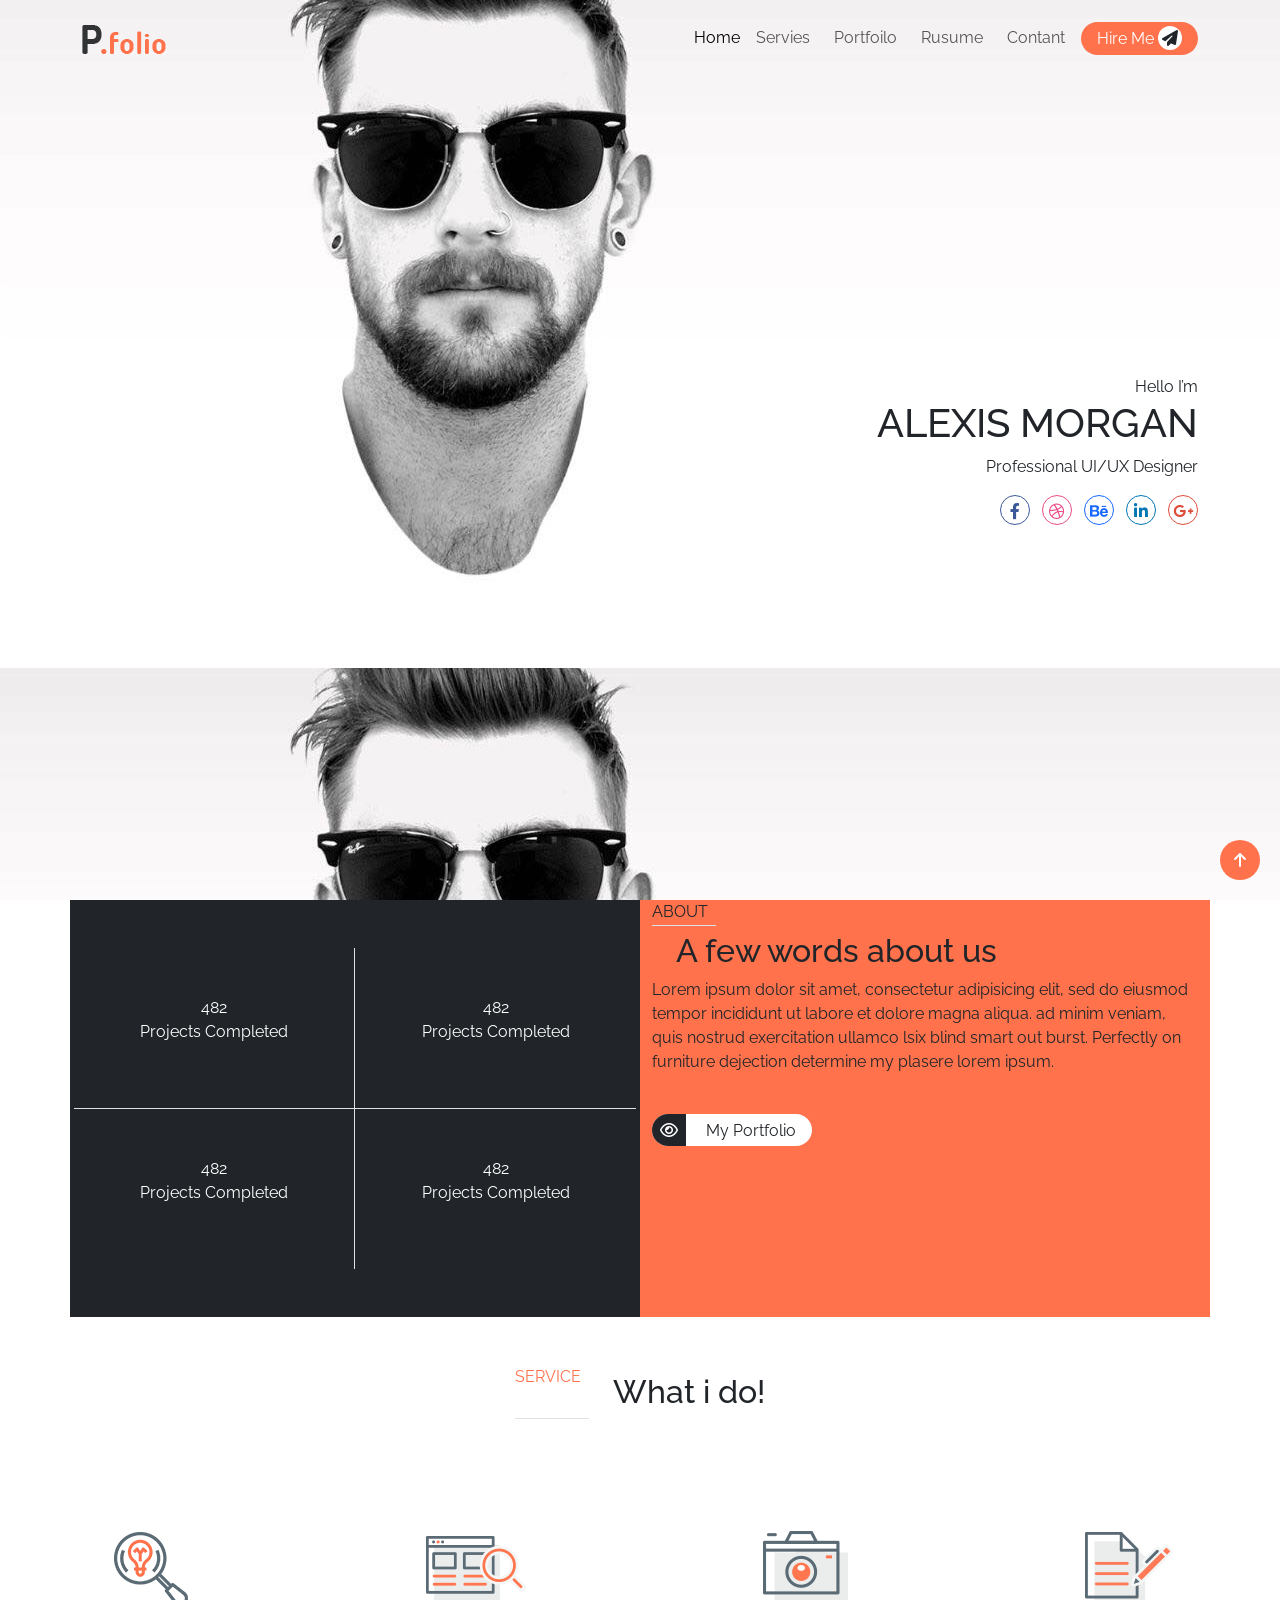
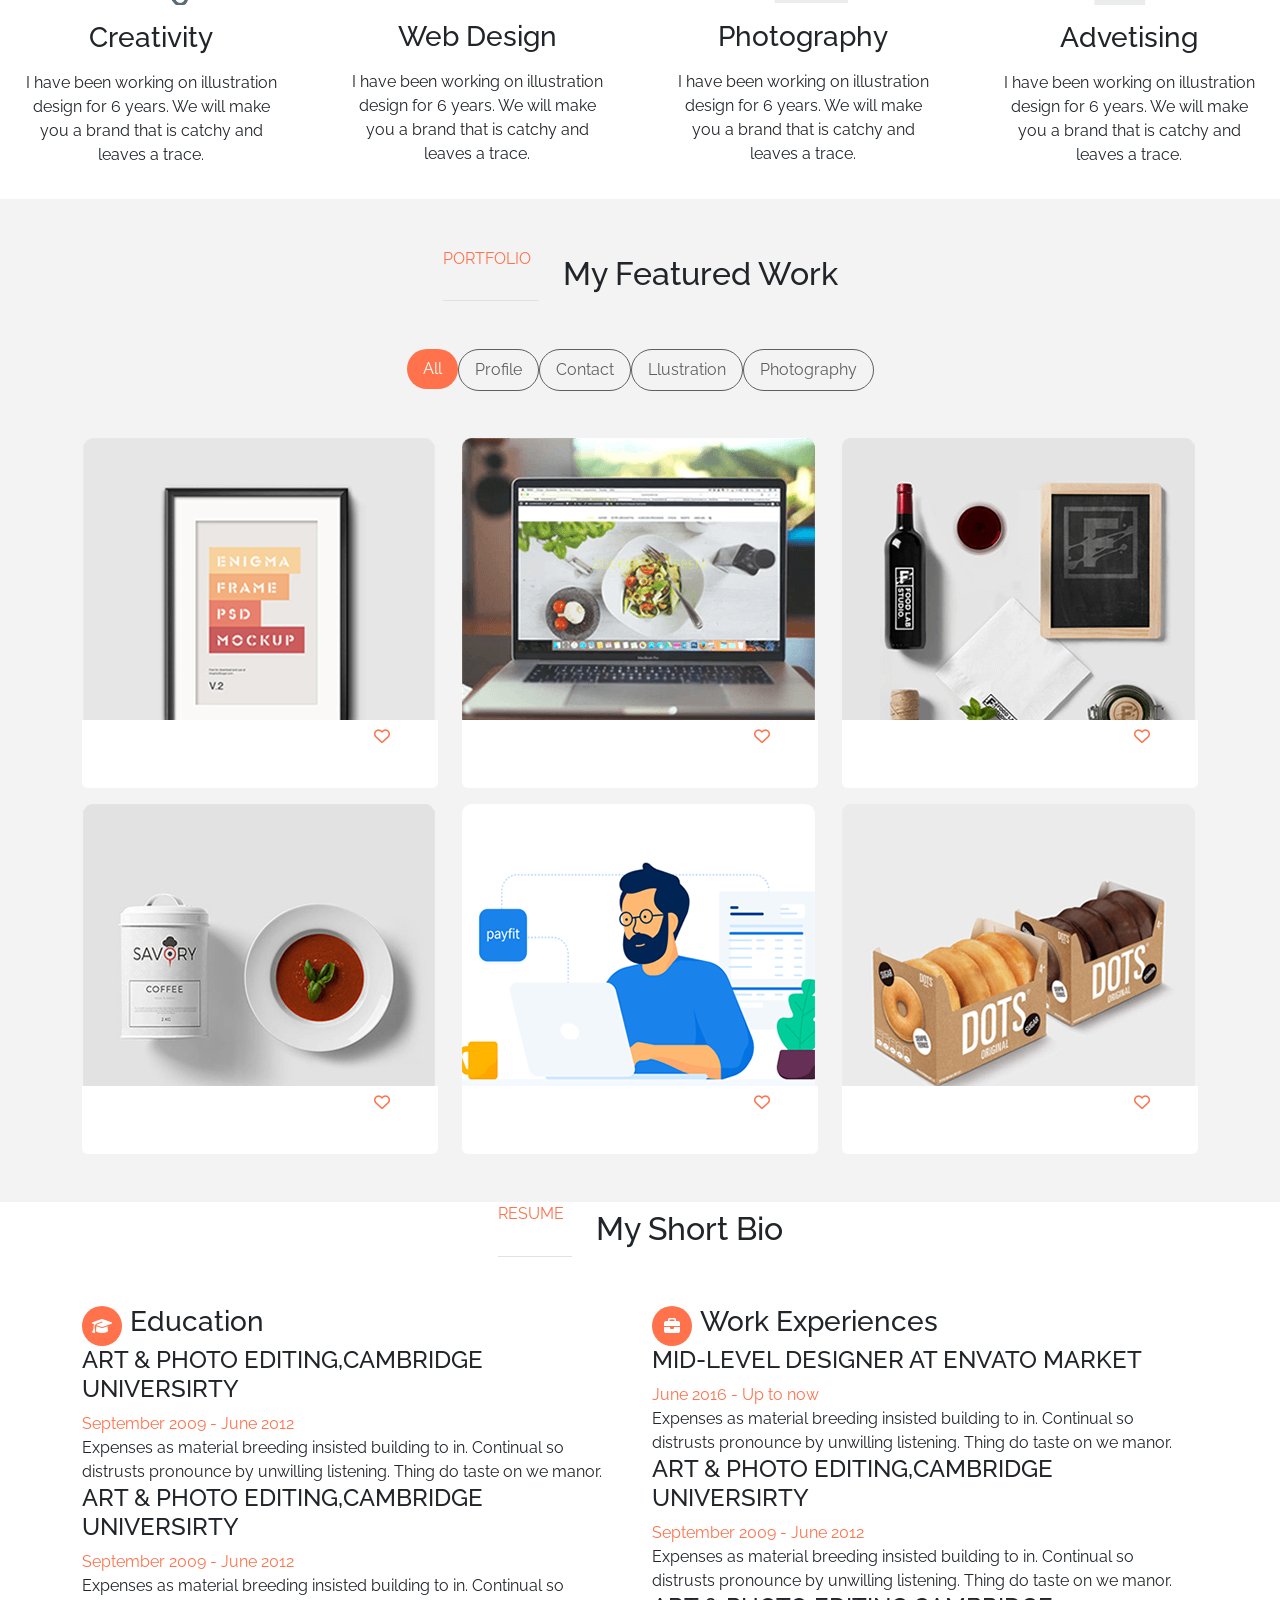
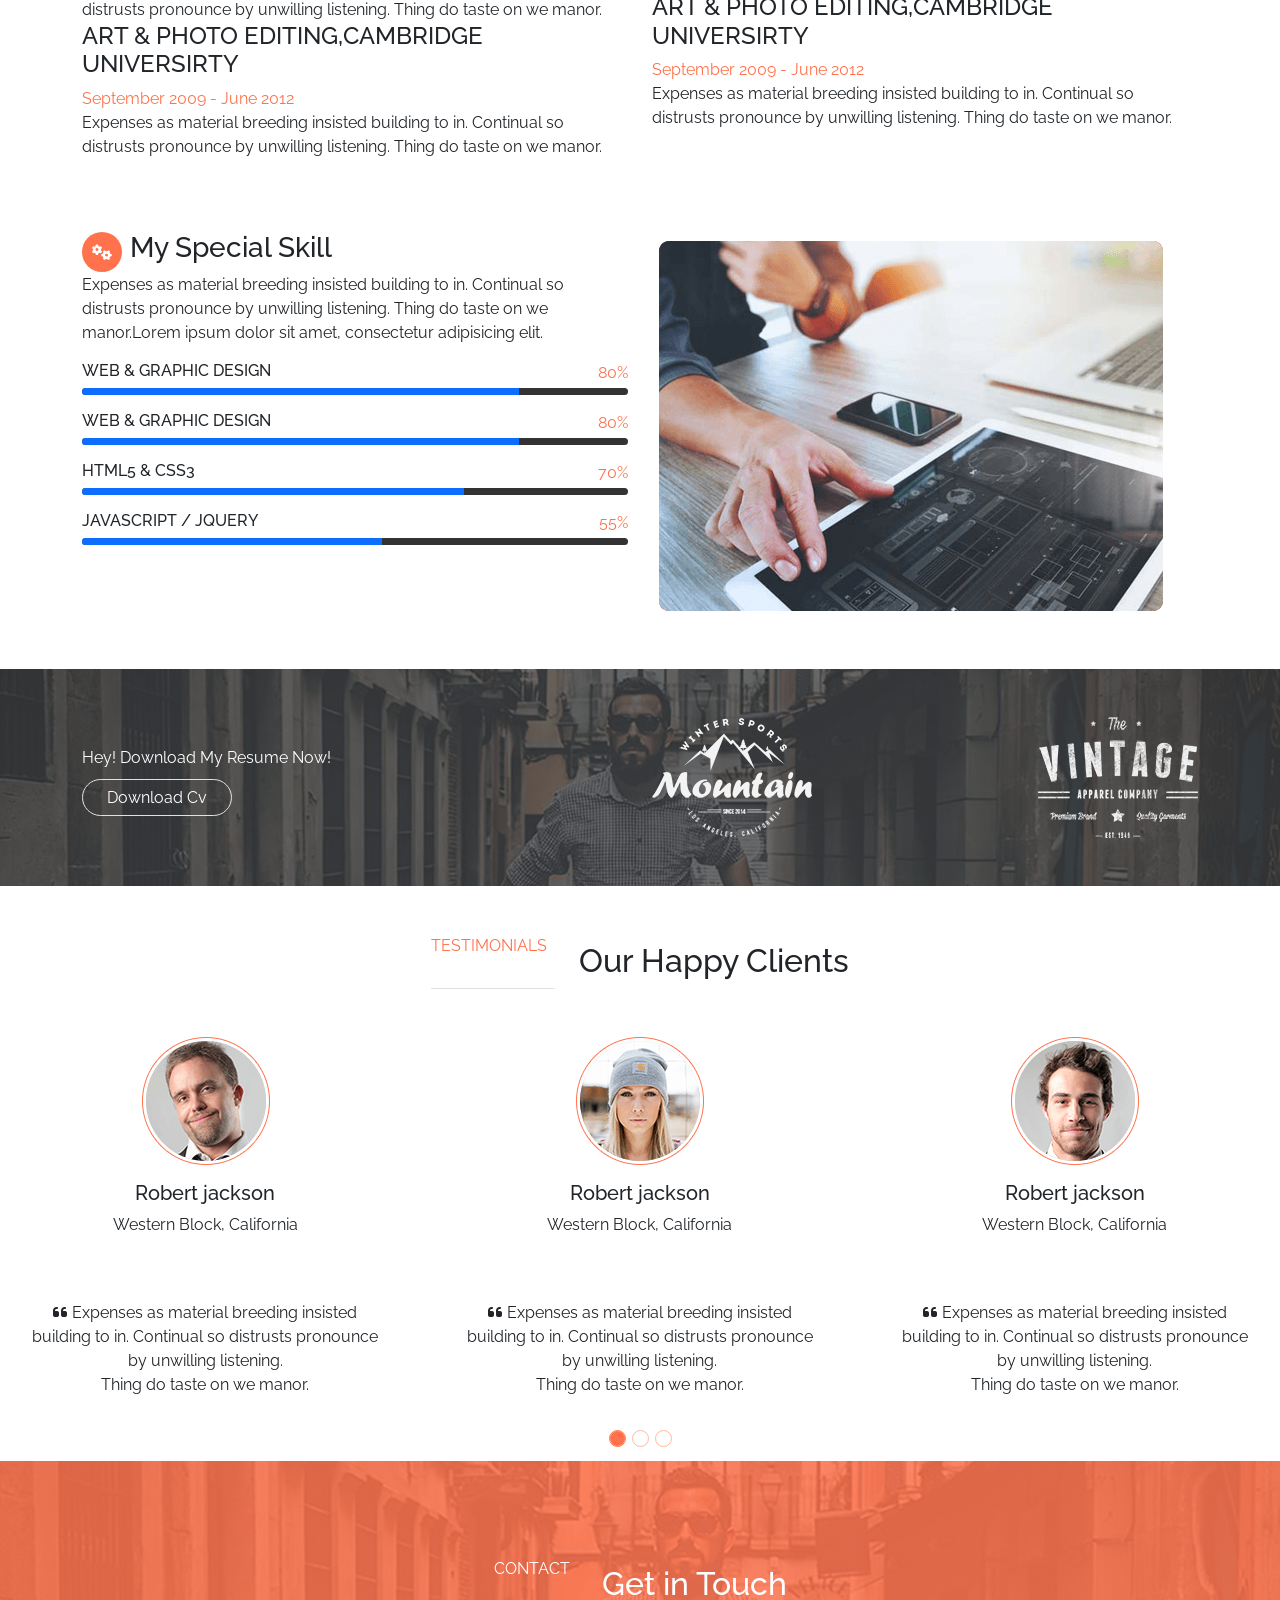
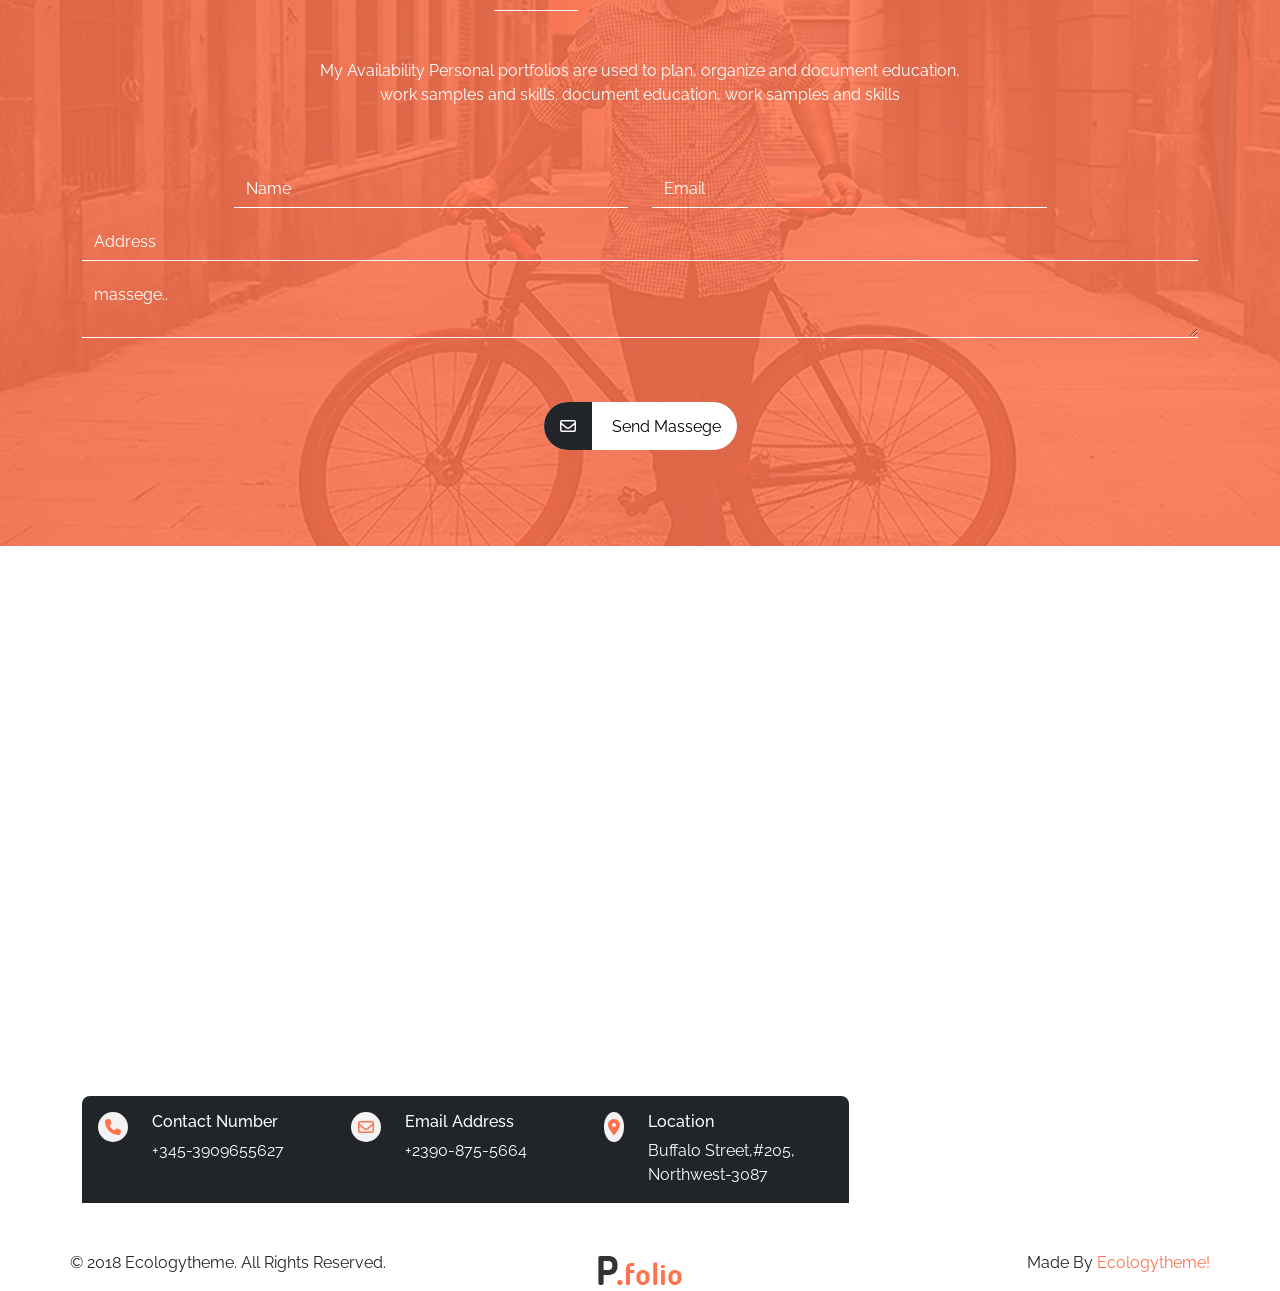
<file: index.html>
<!DOCTYPE html>
<html lang="en">
<head>
    <meta charset="UTF-8">
    <meta name="viewport" content="width=device-width, initial-scale=1.0">
    <title>P.folio</title>
    <link rel="preconnect" href="https://fonts.googleapis.com">
<link rel="preconnect" href="https://fonts.gstatic.com" crossorigin>
<link href="https://fonts.googleapis.com/css2?family=Roboto:wght@300&display=swap" rel="stylesheet">
<link href="https://fonts.googleapis.com/css2?family=Dosis:wght@300;500;700;800&family=Roboto:wght@300&display=swap" rel="stylesheet">
<link href="https://fonts.googleapis.com/css2?family=Dosis:wght@300;500;700;800&family=Raleway:ital,wght@0,300;0,500;0,700;1,300&family=Roboto:wght@300&display=swap" rel="stylesheet">
    <link href="assest/css/bootstrap.min.css" rel="stylesheet"/>
    <link href="assest/css/all.min.css" rel="stylesheet"/>
    <link href="assest/css/indexstyl.css" rel="stylesheet"/>
</head>
<body>
  <div class="scroll-to-top position-fixed text-white rounded-circle d-flex justify-content-center align-items-center "> <!--opacity-0 invisible-->
    <i class="fa-solid fa-arrow-up"></i> <!-- scroll -->
  </div>
    <nav class="navbar navbar-expand-lg fixed-top">
        <div class="container">
          <a class="navbar-brand" href="#">
            <img src="assest/img/logo.png" alt="">
          </a>
          <button class="navbar-toggler" type="button" data-bs-toggle="collapse" data-bs-target="#navbarSupportedContent" aria-controls="navbarSupportedContent" aria-expanded="false" aria-label="Toggle navigation">
            <span class="navbar-toggler-icon"></span>
          </button>
          <div class="collapse navbar-collapse" id="navbarSupportedContent">
            <ul class="navbar-nav ms-auto mb-2 mb-lg-0">
              <li class="nav-item">
                <a class="nav-link active" aria-current="page" href="#">Home</a>
              </li>
              <li class="nav-item me-2">
                <a class="nav-link" href="#">Servies</a>
              </li>
              <li class="nav-item me-2">
                <a class="nav-link" href="#">Portfoilo</a>
              </li>
              <li class="nav-item me-2">
                <a class="nav-link" href="#">Rusume</a>
              </li>
              <li class="nav-item me-2">
                <a class="nav-link" href="#">Contant</a>
              </li>   
            </ul> 
            <a href="#" class="text-decoration-none bg_main_color text-white px-3 py-1 rounded-pill button"> 
                <span class="text-capitalize">Hire Me</span>
                <i class="fa-solid fa-paper-plane text-dark bg-white rounded-circle p-1" style="color: #000000;"></i>
              </a> 
          </div>
        </div>
      </nav>
      <header class="header vh-100">
        <div class="container">
<div class="header_content d-flex flex-column justify-content-center vh-100 align-items-end">
  <span>Hello I’m</span>
  <h1>ALEXIS MORGAN</h1>
  <p>Professional UI/UX Designer</p>
  <div class="icons">
    <i class="fa-brands fa-facebook-f ms-2"></i>
    <i class="fa-brands fa-dribbble ms-2"></i>
    <i class="fa-brands fa-behance ms-2"></i>
    <i class="fa-brands fa-linkedin-in ms-2"></i>
    <i class="fa-brands fa-google-plus-g ms-2"></i>
  </div>
</div>
        </div>
      </header>
      <section class="about">
<div class="container"> 
  <div class="row">
<div class="col-md-6 numbers bg-dark text-white text-center py-5 px-3">
  <div class="row">
    <div class="col-md-6 count border-bottom border-end py-5">
<span>482</span>
<p>Projects Completed</p>
    </div>
    <div class="col-md-6 count border-bottom py-5">
      <span>482</span>
      <p>Projects Completed</p>
          </div>
          <div class="col-md-6 count  border-end py-5">
            <span>482</span>
            <p>Projects Completed</p>
                </div>
                <div class="col-md-6 count py-5">
                  <span>482</span>
                  <p>Projects Completed</p>
                      </div>
  </div>
</div>
<div class=" right col-md-6 ">
<div class="title">
  <span class="text-uppercase border-bottom pe-2 pb-1 ">about</span>
  <h2 class="ps-4 pt-2">A few words
    about us</h2>
  </div>
    <p>Lorem ipsum dolor sit amet, consectetur adipisicing elit, sed do eiusmod tempor incididunt ut labore et dolore magna aliqua. ad minim veniam, quis nostrud exercitation ullamco lsix blind smart out burst. Perfectly on furniture dejection determine my plasere lorem ipsum.
    </p>
    <a href="#" class="text-decoration-none bg-white  rounded-pill d-inline-block custum-btn mt-4">
      <i class="fa-regular fa-eye text-white bg-dark px-2 py-2 rounded-start-pill"></i>
      <span class="px-3 text-capitalize text-dark ">My Portfolio</span>
    </a>

</div>
  </div>
</div>
      </section>

      <div class="servers py-5">
<div class="container">
  <div class="title d-flex justify-content-center">
    <span class="text-uppercase border-bottom pe-2 pb-1 border_main_color">SERVICE</span>
    <h2 class="ps-4 pt-2">What i do!</h2>
    </div>
</div>
      </div>
      <div class="row pt-5">
        <div class="col-md-3">
          <div class="servers_items text-center py-3 px-4">
            <img src="assest/img/SER-1.png" alt="">
            <h3 class="my-3">Creativity</h3>
            <p>I have been working on illustration design for 6 years. We will make you a brand that is catchy and leaves a trace.</p>
          </div>
        </div>
        <div class="col-md-3">
          <div class="servers_items text-center py-3 px-4">
            <img src="assest/img/SER-2.png" alt="">
            <h3 class="my-3">Web Design</h3>
            <p>I have been working on illustration design for 6 years. We will make you a brand that is catchy and leaves a trace.</p>
          </div>
        </div>
        <div class="col-md-3">
          <div class="servers_items text-center py-3 px-4">
            <img src="assest/img/SER-3.png" alt="">
            <h3 class="my-3">Photography</h3>
            <p>I have been working on illustration design for 6 years. We will make you a brand that is catchy and leaves a trace.</p>
          </div>
        </div>
        <div class="col-md-3">
          <div class="servers_items text-center py-3 px-4">
            <img src="assest/img/SER-4.png" alt="">
            <h3 class="my-3">Advetising</h3>
            <p>I have been working on illustration design for 6 years. We will make you a brand that is catchy and leaves a trace.</p>
          </div>
        </div>
      </div>

      <section class="PORTFOLIO py-5">
        <div class="container">
          <div class="title d-flex justify-content-center">
            <span class="text-uppercase border-bottom pe-2 pb-1 border_main_color gap-2">PORTFOLIO</span>
            <h2 class="ps-4 pt-2">My Featured Work</h2>
            </div>
            <ul class="nav nav-tabs border-bottom-0 mt-5 justify-content-center" id="myTab" role="tablist">
              <li class="nav-item" role="presentation">
                <button class="nav-link active rounded-pill border text-capitalize " id="home-tab" data-bs-toggle="tab" data-bs-target="#home-tab-pane" type="button" role="tab" aria-controls="home-tab-pane" aria-selected="true">all</button>
              </li>
              <li class="nav-item" role="presentation">
                <button class="nav-link rounded-pill border text-capitalize" id="profile-tab" data-bs-toggle="tab" data-bs-target="#profile-tab-pane" type="button" role="tab" aria-controls="profile-tab-pane" aria-selected="false">Profile</button>
              </li>
              <li class="nav-item" role="presentation">
                <button class="nav-link rounded-pill border text-capitalize" id="contact-tab" data-bs-toggle="tab" data-bs-target="#contact-tab-pane" type="button" role="tab" aria-controls="contact-tab-pane" aria-selected="false">Contact</button>
              </li>
              <li class="nav-item" role="presentation">
                <button class="nav-link rounded-pill border text-capitalize" id="contact-tab" data-bs-toggle="tab" data-bs-target="#llustration" type="button" role="tab" aria-controls="contact-tab-pane" aria-selected="false">llustration</button>
              </li>
              <li class="nav-item" role="presentation">
                <button class="nav-link rounded-pill border text-capitalize" id="contact-tab" data-bs-toggle="tab" data-bs-target="#Photography" type="button" role="tab" aria-controls="contact-tab-pane" aria-selected="false">Photography</button>
              </li>
              
            </ul>
            <div class="tab-content mt-5" id="myTabContent">
              <div class="tab-pane fade show active" id="home-tab-pane" role="tabpanel" aria-labelledby="home-tab" tabindex="0">
                <div class="row row-gap-3">
                  <div class="col-md-4">
                    <div class="PORTFOLIO_card position-relative">
                      <div class="overlay rounded d-flex justify-content-center align-items-center position-absolute end-0 top start-0 bottom-0">
                        <i class="fa-solid fa-magnifying-glass-plus p-3 rounded-circle bg-danger text-white "></i>
                      </div>
                      <img src="assest/img/p1.png" alt="">
                      <div class="project position-absolute bottom-0 w-100 d-flex justify-content-between bg-white text-center rounded-bottom px-5 pt-2">
                        <div class="info">
                          <h4>Rappox Template</h4>
                          <span>Html template design</span>
                        </div>
                        <i class="fa-regular fa-heart text_main_color"></i>
                      </div>
                    </div>
                  </div>
                  <div class="col-md-4">
                    <div class="PORTFOLIO_card position-relative">
                      <div class="overlay rounded d-flex justify-content-center align-items-center position-absolute end-0 top start-0 bottom-0">
                        <i class="fa-solid fa-magnifying-glass-plus p-3 rounded-circle bg-danger text-white "></i>
                      </div>
                      <img src="assest/img/p2.png" alt="">
                      <div class="project position-absolute bottom-0 w-100 d-flex justify-content-between bg-white text-center rounded-bottom px-5 pt-2">
                        <div class="info">
                          <h4>Rappox Template</h4>
                          <span>Html template design</span>
                        </div>
                        <i class="fa-regular fa-heart text_main_color"></i>
                      </div>
                    </div>
                  </div>
                  
                  <div class="col-md-4">
                    <div class="PORTFOLIO_card position-relative">
                      <div class="overlay rounded d-flex justify-content-center align-items-center position-absolute end-0 top start-0 bottom-0">
                        <i class="fa-solid fa-magnifying-glass-plus p-3 rounded-circle bg-danger text-white "></i>
                      </div>
                      <img src="assest/img/p3.png" alt="">
                      <div class="project position-absolute bottom-0 w-100 d-flex justify-content-between bg-white text-center rounded-bottom px-5 pt-2">
                        <div class="info">
                          <h4>Rappox Template</h4>
                          <span>Html template design</span>
                        </div>
                        <i class="fa-regular fa-heart text_main_color"></i>
                      </div>
                    </div>
                  </div>
                  <div class="col-md-4">
                    <div class="PORTFOLIO_card position-relative">
                      <div class="overlay rounded d-flex justify-content-center align-items-center position-absolute end-0 top start-0 bottom-0">
                        <i class="fa-solid fa-magnifying-glass-plus p-3 rounded-circle bg-danger text-white "></i>
                      </div>
                      <img src="assest/img/p4.png" alt="">
                      <div class="project position-absolute bottom-0 w-100 d-flex justify-content-between bg-white text-center rounded-bottom px-5 pt-2">
                        <div class="info">
                          <h4>Rappox Template</h4>
                          <span>Html template design</span>
                        </div>
                        <i class="fa-regular fa-heart text_main_color"></i>
                      </div>
                    </div>
                  </div>
                  <div class="col-md-4">
                    <div class="PORTFOLIO_card position-relative">
                      <div class="overlay rounded d-flex justify-content-center align-items-center position-absolute end-0 top start-0 bottom-0">
                        <i class="fa-solid fa-magnifying-glass-plus p-3 rounded-circle bg-danger text-white "></i>
                      </div>
                      <img src="assest/img/p5.png" alt="">
                      <div class="project position-absolute bottom-0 w-100 d-flex justify-content-between bg-white text-center rounded-bottom px-5 pt-2">
                        <div class="info">
                          <h4>Rappox Template</h4>
                          <span>Html template design</span>
                        </div>
                        <i class="fa-regular fa-heart text_main_color"></i>
                      </div>
                    </div>
                  </div>
                  <div class="col-md-4">
                    <div class="PORTFOLIO_card position-relative">
                      <div class="overlay rounded d-flex justify-content-center align-items-center position-absolute end-0 top start-0 bottom-0">
                        <i class="fa-solid fa-magnifying-glass-plus p-3 rounded-circle bg-danger text-white "></i>
                      </div>
                      <img src="assest/img/p6.png" alt="">
                      <div class="project position-absolute bottom-0 w-100 d-flex justify-content-between bg-white text-center rounded-bottom px-5 pt-2">
                        <div class="info">
                          <h4>Rappox Template</h4>
                          <span>Html template design</span>
                        </div>
                        <i class="fa-regular fa-heart text_main_color"></i>
                      </div>
                    </div>
                  </div>
                </div>
              </div>
              <div class="tab-pane fade" id="profile-tab-pane" role="tabpanel" aria-labelledby="profile-tab" tabindex="0"><div class="row row-gap-3">
                <div class="col-md-4">
                  <div class="PORTFOLIO_card position-relative">
                    <div class="overlay rounded d-flex justify-content-center align-items-center position-absolute end-0 top start-0 bottom-0">
                      <i class="fa-solid fa-magnifying-glass-plus p-3 rounded-circle bg-danger text-white "></i>
                    </div>
                    <img src="assest/img/p1.png" alt="">
                    <div class="project position-absolute bottom-0 w-100 d-flex justify-content-between bg-white text-center rounded-bottom px-5 pt-2">
                      <div class="info">
                        <h4>Rappox Template</h4>
                        <span>Html template design</span>
                      </div>
                      <i class="fa-regular fa-heart text_main_color"></i>
                    </div>
                  </div>
                </div>
                <div class="col-md-4">
                  <div class="PORTFOLIO_card position-relative">
                    <div class="overlay rounded d-flex justify-content-center align-items-center position-absolute end-0 top start-0 bottom-0">
                      <i class="fa-solid fa-magnifying-glass-plus p-3 rounded-circle bg-danger text-white "></i>
                    </div>
                    <img src="assest/img/p2.png" alt="">
                    <div class="project position-absolute bottom-0 w-100 d-flex justify-content-between bg-white text-center rounded-bottom px-5 pt-2">
                      <div class="info">
                        <h4>Rappox Template</h4>
                        <span>Html template design</span>
                      </div>
                      <i class="fa-regular fa-heart text_main_color"></i>
                    </div>
                  </div>
                </div>
                </div>
              </div>
              <div class="tab-pane fade" id="contact-tab-pane" role="tabpanel" aria-labelledby="contact-tab" tabindex="0"><div class="row row-gap-3">
                <div class="col-md-4">
                  <div class="PORTFOLIO_card position-relative">
                    <div class="overlay rounded d-flex justify-content-center align-items-center position-absolute end-0 top start-0 bottom-0">
                      <i class="fa-solid fa-magnifying-glass-plus p-3 rounded-circle bg-danger text-white "></i>
                    </div>
                    <img src="assest/img/p3.png" alt="">
                    <div class="project position-absolute bottom-0 w-100 d-flex justify-content-between bg-white text-center rounded-bottom px-5 pt-2">
                      <div class="info">
                        <h4>Rappox Template</h4>
                        <span>Html template design</span>
                      </div>
                      <i class="fa-regular fa-heart text_main_color"></i>
                    </div>
                  </div>
                </div>
                <div class="col-md-4">
                  <div class="PORTFOLIO_card position-relative">
                    <div class="overlay rounded d-flex justify-content-center align-items-center position-absolute end-0 top start-0 bottom-0">
                      <i class="fa-solid fa-magnifying-glass-plus p-3 rounded-circle bg-danger text-white "></i>
                    </div>
                    <img src="assest/img/p4.png" alt="">
                    <div class="project position-absolute bottom-0 w-100 d-flex justify-content-between bg-white text-center rounded-bottom px-5 pt-2">
                      <div class="info">
                        <h4>Rappox Template</h4>
                        <span>Html template design</span>
                      </div>
                      <i class="fa-regular fa-heart text_main_color"></i>
                    </div>
                  </div>
                </div>
                <div class="col-md-4">
                  <div class="PORTFOLIO_card position-relative">
                    <div class="overlay rounded d-flex justify-content-center align-items-center position-absolute end-0 top start-0 bottom-0">
                      <i class="fa-solid fa-magnifying-glass-plus p-3 rounded-circle bg-danger text-white "></i>
                    </div>
                    <img src="assest/img/p5.png" alt="">
                    <div class="project position-absolute bottom-0 w-100 d-flex justify-content-between bg-white text-center rounded-bottom px-5 pt-2">
                      <div class="info">
                        <h4>Rappox Template</h4>
                        <span>Html template design</span>
                      </div>
                      <i class="fa-regular fa-heart text_main_color"></i>
                    </div>
                  </div>
                </div>
                <div class="col-md-4">
                  <div class="PORTFOLIO_card position-relative">
                    <div class="overlay rounded d-flex justify-content-center align-items-center position-absolute end-0 top start-0 bottom-0">
                      <i class="fa-solid fa-magnifying-glass-plus p-3 rounded-circle bg-danger text-white "></i>
                    </div>
                    <img src="assest/img/p6.png" alt="">
                    <div class="project position-absolute bottom-0 w-100 d-flex justify-content-between bg-white text-center rounded-bottom px-5 pt-2">
                      <div class="info">
                        <h4>Rappox Template</h4>
                        <span>Html template design</span>
                      </div>
                      <i class="fa-regular fa-heart text_main_color"></i>
                    </div>
                  </div>
                </div>
              </div>
            </div>
              <div class="tab-pane fade" id="llustration" role="tabpanel" aria-labelledby="contact-tab" tabindex="0"> <div class="row row-gap-3">
                <div class="col-md-4">
                  <div class="PORTFOLIO_card position-relative">
                    <div class="overlay rounded d-flex justify-content-center align-items-center position-absolute end-0 top start-0 bottom-0">
                      <i class="fa-solid fa-magnifying-glass-plus p-3 rounded-circle bg-danger text-white "></i>
                    </div>
                    <img src="assest/img/p3.png" alt="">
                    <div class="project position-absolute bottom-0 w-100 d-flex justify-content-between bg-white text-center rounded-bottom px-5 pt-2">
                      <div class="info">
                        <h4>Rappox Template</h4>
                        <span>Html template design</span>
                      </div>
                      <i class="fa-regular fa-heart text_main_color"></i>
                    </div>
                  </div>
                </div>
                <div class="col-md-4">
                  <div class="PORTFOLIO_card position-relative">
                    <div class="overlay rounded d-flex justify-content-center align-items-center position-absolute end-0 top start-0 bottom-0">
                      <i class="fa-solid fa-magnifying-glass-plus p-3 rounded-circle bg-danger text-white "></i>
                    </div>
                    <img src="assest/img/p4.png" alt="">
                    <div class="project position-absolute bottom-0 w-100 d-flex justify-content-between bg-white text-center rounded-bottom px-5 pt-2">
                      <div class="info">
                        <h4>Rappox Template</h4>
                        <span>Html template design</span>
                      </div>
                      <i class="fa-regular fa-heart text_main_color"></i>
                    </div>
                  </div>
                </div>
              </div></div>
              <div class="tab-pane fade" id="Photography" role="tabpanel" aria-labelledby="contact-tab" tabindex="0">  <div class="row row-gap-3">
                <div class="col-md-4">
                  <div class="PORTFOLIO_card position-relative">
                    <div class="overlay rounded d-flex justify-content-center align-items-center position-absolute end-0 top start-0 bottom-0">
                      <i class="fa-solid fa-magnifying-glass-plus p-3 rounded-circle bg-danger text-white "></i>
                    </div>
                    <img src="assest/img/p4.png" alt="">
                    <div class="project position-absolute bottom-0 w-100 d-flex justify-content-between bg-white text-center rounded-bottom px-5 pt-2">
                      <div class="info">
                        <h4>Rappox Template</h4>
                        <span>Html template design</span>
                      </div>
                      <i class="fa-regular fa-heart text_main_color"></i>
                    </div>
                  </div>
                </div>
                <div class="col-md-4">
                  <div class="PORTFOLIO_card position-relative">
                    <div class="overlay rounded d-flex justify-content-center align-items-center position-absolute end-0 top start-0 bottom-0">
                      <i class="fa-solid fa-magnifying-glass-plus p-3 rounded-circle bg-danger text-white "></i>
                    </div>
                    <img src="assest/img/p5.png" alt="">
                    <div class="project position-absolute bottom-0 w-100 d-flex justify-content-between bg-white text-center rounded-bottom px-5 pt-2">
                      <div class="info">
                        <h4>Rappox Template</h4>
                        <span>Html template design</span>
                      </div>
                      <i class="fa-regular fa-heart text_main_color"></i>
                    </div>
                  </div>
                </div>
                </div>
              </div>
            </div>
        </div>
      </section>

      <section class="RESUME">
        <div class="container">
          <div class="title d-flex justify-content-center">
            <span class="text-uppercase border-bottom pe-2 pb-1 border_main_color gap-2">RESUME</span>
            <h2 class="ps-4 pt-2">My Short Bio</h2>
            </div>
            <div class="row row-gap-4">
              <div class="col-md-6 mt-5">
              <div class="head d-flex gap-2 align-items-center">
                <i class="fa-solid fa-graduation-cap text-white rounded-pill"></i>
                <h3>Education</h3>
              </div>
              <div class="desc position-relative">
                <div class="item ps-6">
<h4>
  ART & PHOTO EDITING,CAMBRIDGE UNIVERSIRTY
</h4>
<span class="text_main_color">
  September 2009 - June 2012
</span>
<p class="mb-0">Expenses as material breeding insisted building to in. Continual so distrusts pronounce by unwilling listening. Thing do taste on we manor.</p>
              </div>
              <div class="item ps-6">
                <h4>
                  ART & PHOTO EDITING,CAMBRIDGE UNIVERSIRTY
                </h4>
                <span class="text_main_color">
                  September 2009 - June 2012
                </span>
                <p class="mb-0">Expenses as material breeding insisted building to in. Continual so distrusts pronounce by unwilling listening. Thing do taste on we manor.</p>
                              </div>
                              <div class="item ps-6">
                                <h4>
                                  ART & PHOTO EDITING,CAMBRIDGE UNIVERSIRTY
                                </h4>
                                <span class="text_main_color">
                                  September 2009 - June 2012
                                </span>
                                <p class="mb-0">Expenses as material breeding insisted building to in. Continual so distrusts pronounce by unwilling listening. Thing do taste on we manor.</p>
                                              </div>
            </div>
            </div>
            <div class="col-md-6 mt-5">
              <div class="head d-flex gap-2 align-items-center">
                <i class="fa-solid fa-briefcase text-white rounded-pill"></i>
                <h3>Work Experiences</h3>
              </div>
              <div class="desc position-relative">
                <div class="item ps-6">
<h4>
  MID-LEVEL DESIGNER AT ENVATO MARKET
</h4>
<span class="text_main_color">
  June 2016 - Up to now
</span>
<p class="mb-0">Expenses as material breeding insisted building to in. Continual so distrusts pronounce by unwilling listening. Thing do taste on we manor.</p>
              </div>
              <div class="item ps-6">
                <h4>
                  ART & PHOTO EDITING,CAMBRIDGE UNIVERSIRTY
                </h4>
                <span class="text_main_color">
                  September 2009 - June 2012
                </span>
                <p class="mb-0">Expenses as material breeding insisted building to in. Continual so distrusts pronounce by unwilling listening. Thing do taste on we manor.</p>
                              </div>
                              <div class="item ps-6">
                                <h4>
                                  ART & PHOTO EDITING,CAMBRIDGE UNIVERSIRTY
                                </h4>
                                <span class="text_main_color">
                                  September 2009 - June 2012
                                </span>
                                <p class="mb-0">Expenses as material breeding insisted building to in. Continual so distrusts pronounce by unwilling listening. Thing do taste on we manor.</p>
                                              </div>
            </div>
            </div>
            <div class="col-md-6 mt-5">
              <div class="head d-flex gap-2 align-items-center">
                <i class="fa-solid fa-gears text-white rounded-pill"></i>
                <h3>My Special Skill</h3>
                
              </div>
              <p class="mb-0">Expenses as material breeding insisted building to in. Continual so distrusts pronounce by unwilling listening. Thing do taste on we manor.Lorem ipsum dolor sit amet, consectetur adipisicing elit.</p>
              <div class="desc position-relative">
                <div class="item ps-6 mt-3">
                  <div class="d-flex justify-content-between">
                    <h4 class="fs-6">
                      WEB & GRAPHIC DESIGN
                    </h4>
                    <span class="text_main_color">
                      80%
                    </span>

                  </div>
                  <div class="bar">
                    
                    <div class="progress text_main_color" role="progressbar" aria-label="Example 20px high" aria-valuenow="25" aria-valuemin="0" aria-valuemax="100" style="height: 7px">
                      <div class="progress-bar text_main_color" style="width:80% "></div>
                    </div>
                  </div>
                  
              </div>
              <div class="item ps-6 mt-3">
                <div class="d-flex justify-content-between">
                  <h4 class="fs-6">
                    WEB & GRAPHIC DESIGN
                  </h4>
                  <span class="text_main_color">
                    80%
                  </span>

                </div>
                <div class="bar">
                  
                  <div class="progress text_main_color" role="progressbar" aria-label="Example 20px high" aria-valuenow="25" aria-valuemin="0" aria-valuemax="100" style="height: 7px">
                    <div class="progress-bar text_main_color" style="width:80% "></div>
                  </div>
                </div>
                
            </div>
            <div class="item ps-6 mt-3">
              <div class="d-flex justify-content-between">
                <h4 class="fs-6">
                  HTML5 & CSS3
                </h4>
                <span class="text_main_color">
                  70%
                </span>

              </div>
              <div class="bar ">
                
                <div class="progress text_main_color" role="progressbar" aria-label="Example 20px high" aria-valuenow="25" aria-valuemin="0" aria-valuemax="100" style="height: 7px">
                  <div class="progress-bar text_main_color" style="width:70% "></div>
                </div>
              </div>
              
          </div>
          <div class="item ps-6 mt-3">
            <div class="d-flex justify-content-between">
              <h4 class="fs-6">
                JAVASCRIPT / JQUERY
              </h4>
              <span class="text_main_color">
                55%
              </span>

            </div>
            <div class="bar">
              
              <div class="progress text_main_color" role="progressbar" aria-label="Example 20px high" aria-valuenow="25" aria-valuemin="0" aria-valuemax="100" style="height: 7px">
                <div class="progress-bar text_main_color" style="width:55% "></div>
              </div>
            </div>
        </div> 
            </div>
            </div>
            <div class="col-md-6 mt-5">
              <img src="assest/img/skillimg.png" alt="">
            </div>
          </div>
        </div>
        
      </section>

      <section class="down text-white my-5 py-5">
        <div class="container">
<div class="row justify-content-center align-items-center">
<div class="col-md-6">
  <div class="info">
<p>Hey! Download My Resume Now!</p>
<a href="" download="" class=" text-capitalize text-decoration-none rounded-pill border  px-4 py-2 text-white"> download cv</a>
  </div>
</div>
<div class="col-md-6">
  <div class="brand d-flex justify-content-between">
    <img src="assest/img/brandlogo1.png" alt="">
    <img src="assest/img/brandlogo2.png" alt="">
  </div>
  </div>
</div>
        </div>

      </section>

    <section class="TESTIMONIALS">
      <div class="container">
        <div class="title d-flex justify-content-center">
          <span class="text-uppercase border-bottom pe-2 pb-1 border_main_color gap-2">TESTIMONIALS</span>
          <h2 class="ps-4 pt-2">Our Happy Clients</h2>
          </div>
      </div>
      <div id="carouselExampleIndicators" class="carousel slide mt-5">
        <div class="carousel-indicators ">
          <button type="button" data-bs-target="#carouselExampleIndicators" data-bs-slide-to="0" class="active" aria-current="true" aria-label="Slide 1"></button>
          <button type="button" data-bs-target="#carouselExampleIndicators" data-bs-slide-to="1" aria-label="Slide 2"></button>
          <button type="button" data-bs-target="#carouselExampleIndicators" data-bs-slide-to="2" aria-label="Slide 3"></button>
        </div>
        <div class="carousel-inner text-center">
          <div class="carousel-item active">
            <div class="row">
              <div class="col-md-4">
                <div class="content px-4">
              <img src="assest/img/robert.png" alt="">
              <h3 class="fs-5 mt-3">Robert jackson</h3>
              <p>Western Block, California</p>
              <div class="quete mt-5 py-3 px-2 rounded-3">
                <i class="fa-solid fa-quote-left"></i>
                <span>Expenses as material breeding insisted building to in. Continual so distrusts pronounce by unwilling listening. <br>Thing do taste on we manor.</span>
              </div>
                </div>
              </div>
              <div class="col-md-4">
                <div class="content px-4">
              <img src="assest/img/james.png" alt="">
              <h3 class="fs-5 mt-3">Robert jackson</h3>
              <p>Western Block, California</p>
              <div class="quete mt-5 py-3 px-2 rounded-3">
                <i class="fa-solid fa-quote-left"></i>
                <span>Expenses as material breeding insisted building to in. Continual so distrusts pronounce by unwilling listening. <br>Thing do taste on we manor.</span>
              </div>
                </div>
              </div>
              <div class="col-md-4">
                <div class="content px-4">
              <img src="assest/img/jastin.png" alt="">
              <h3 class="fs-5 mt-3">Robert jackson</h3>
              <p>Western Block, California</p>
              <div class="quete mt-5 py-3 px-2 rounded-3">
                <i class="fa-solid fa-quote-left"></i>
                <span>Expenses as material breeding insisted building to in. Continual so distrusts pronounce by unwilling listening. <br>Thing do taste on we manor.</span>
              </div>
                </div>
              </div>
                      </div>
          </div>
          <div class="carousel-item">
            <div class="row">
              <div class="col-md-4">
                <div class="content px-4">
              <img src="assest/img/robert.png" alt="">
              <h3 class="fs-5 mt-3">Robert jackson</h3>
              <p>Western Block, California</p>
              <div class="quete mt-5 py-3 px-2 rounded-3">
                <i class="fa-solid fa-quote-left"></i>
                <span>Expenses as material breeding insisted building to in. Continual so distrusts pronounce by unwilling listening. <br>Thing do taste on we manor.</span>
              </div>
                </div>
              </div>
              <div class="col-md-4">
                <div class="content px-4">
              <img src="assest/img/james.png" alt="">
              <h3 class="fs-5 mt-3">Robert jackson</h3>
              <p>Western Block, California</p>
              <div class="quete mt-5 py-3 px-2 rounded-3">
                <i class="fa-solid fa-quote-left"></i>
                <span>Expenses as material breeding insisted building to in. Continual so distrusts pronounce by unwilling listening. <br>Thing do taste on we manor.</span>
              </div>
                </div>
              </div>
              <div class="col-md-4">
                <div class="content px-4">
              <img src="assest/img/jastin.png" alt="">
              <h3 class="fs-5 mt-3">Robert jackson</h3>
              <p>Western Block, California</p>
              <div class="quete mt-5 py-3 px-2 rounded-3">
                <i class="fa-solid fa-quote-left"></i>
                <span>Expenses as material breeding insisted building to in. Continual so distrusts pronounce by unwilling listening. <br>Thing do taste on we manor.</span>
              </div>
                </div>
              </div>
                      </div>
          </div>
          <div class="carousel-item">
            <div class="row">
              <div class="col-md-4">
                <div class="content px-4">
              <img src="assest/img/robert.png" alt="">
              <h3 class="fs-5 mt-3">Robert jackson</h3>
              <p>Western Block, California</p>
              <div class="quete mt-5 py-3 px-2 rounded-3">
                <i class="fa-solid fa-quote-left"></i>
                <span>Expenses as material breeding insisted building to in. Continual so distrusts pronounce by unwilling listening. <br>Thing do taste on we manor.</span>
              </div>
                </div>
              </div>
              <div class="col-md-4">
                <div class="content px-4">
              <img src="assest/img/james.png" alt="">
              <h3 class="fs-5 mt-3">Robert jackson</h3>
              <p>Western Block, California</p>
              <div class="quete mt-5 py-3 px-2 rounded-3">
                <i class="fa-solid fa-quote-left"></i>
                <span>Expenses as material breeding insisted building to in. Continual so distrusts pronounce by unwilling listening. <br>Thing do taste on we manor.</span>
              </div>
                </div>
              </div>
              <div class="col-md-4">
                <div class="content px-4">
              <img src="assest/img/jastin.png" alt="">
              <h3 class="fs-5 mt-3">Robert jackson</h3>
              <p>Western Block, California</p>
              <div class="quete mt-5 py-3 px-2 rounded-3">
                <i class="fa-solid fa-quote-left"></i>
                <span>Expenses as material breeding insisted building to in. Continual so distrusts pronounce by unwilling listening. <br>Thing do taste on we manor.</span>
              </div>
                </div>
              </div>
                      </div>
          </div>
        </div>
       
      </div>
      
    </section>

    <section class="contant text-center mb-0 mt-5 py-5">
<div class="container py-5">
  <div class="title d-flex justify-content-center text-white">
    <span class="text-uppercase border-bottom pe-2 pb-1 border-white gap-2">CONTACT</span>
    <h2 class="ps-4 pt-2">Get in Touch</h2>
    </div>
    <p class="py-5 text-white text-center">My Availability Personal portfolios are used to plan, organize and document education,<br>work samples and skills. document education, work samples and skills</p>
    <form>
      <div class="row w-75 m-auto">
        <div class="mb-3 col-md-6">
          <input type="text" class="form-control bg-transparent border-0 border-bottom border-white rounded-0 text-white" placeholder="Name" >
        </div>
        <div class="mb-3 col-md-6">
          <input type="email" class="form-control bg-transparent border-0 border-bottom border-white rounded-0 text-white" placeholder="Email" id="exampleInputEmail1" aria-describedby="emailHelp">
        </div>
      </div>
      <div class="mb-3 ">
        <input type="text" class="form-control bg-transparent border-0 border-bottom border-white rounded-0 text-white" placeholder="Address" >
      </div>
      <div class="mb-3 ">
        <textarea class="form-control bg-transparent border-0 border-bottom border-white rounded-0 text-white" placeholder="massege.." id="floatingTextarea"></textarea>
      </div>
      
      <button type="submit" class=" p-0 border-0 bg-white  rounded-pill d-inline-block custum-btn mt-5">
        <i class="fa-regular fa-envelope text-white bg-dark px-3 py-3 rounded-start-pill"></i>
        <span class="px-3 text-capitalize">send massege</span>
      </button>
    </form>
  </div>
    </section>

    <section class="map position-relative">
      <iframe src="https://www.google.com/maps/embed?pb=!1m18!1m12!1m3!1d13510.333610078182!2d35.276080250564114!3d32.161539247951296!2m3!1f0!2f0!3f0!3m2!1i1024!2i768!4f13.1!3m3!1m2!1s0x151cde6f4afacd41%3A0x3602f120d09b2da3!2z2LnZiNix2KrYpw!5e0!3m2!1sen!2s!4v1693154349715!5m2!1sen!2s" width="100%" height="650" style="border:0;" allowfullscreen="" loading="lazy" referrerpolicy="no-referrer-when-downgrade"></iframe>
    <div class="container mt-0 ">
<div class="contant_info position-absolute bottom-0 rounded-top-3 bg-dark text-white px-3 py-3">
  <div class="row">
<div class="col-md-4">
  <div class="d-flex column-gap-4">
    <i class="fa-solid fa-phone align-items-center rounded-circle"></i>
  <div class="info">
    <h3 class="fs-6">Contact Number</h3>
    <span>+345-3909655627</span>
  </div>
</div>
</div>
<div class="col-md-4">
  <div class="d-flex column-gap-4">
    <i class="fa-regular fa-envelope align-items-center rounded-circle"></i>
  <div class="info">
    <h3 class="fs-6">Email Address</h3>
    <span>+2390-875-5664</span>
  </div>
</div>
</div>
<div class="col-md-4">
  <div class="d-flex column-gap-4">
    <i class="fa-solid fa-location-dot align-items-center rounded-circle"></i>
  <div class="info">
    <h3 class="fs-6">Location</h3>
    <span>Buffalo Street,#205, Northwest-3087</span>
  </div>
</div>
</div>
  </div>
</div>
    </div>
    </section>
    <div class="footer">
      <div class="container mt-5 ">
        <div class="row justify-content-center align-items-center">
          <div class="col-md-4 p-0">
            <p>© 2018 Ecologytheme. All Rights Reserved.</p>
          </div>
          <div class="col-md-4 p-0 text-center">
           <img src="assest/img/logo.png" >
          </div>
          <div class="col-md-4 p-0 text-end">
            <p>Made By <span class="text_main_color">Ecologytheme!</span></p>
          </div>
          
        </div>
        </div>
    </div>
    
    <script src="assest/js/bootstrap.bundle.min.js"></script>
    <script src="assest/js/main.js"></script>
</body>
</html>
</file>
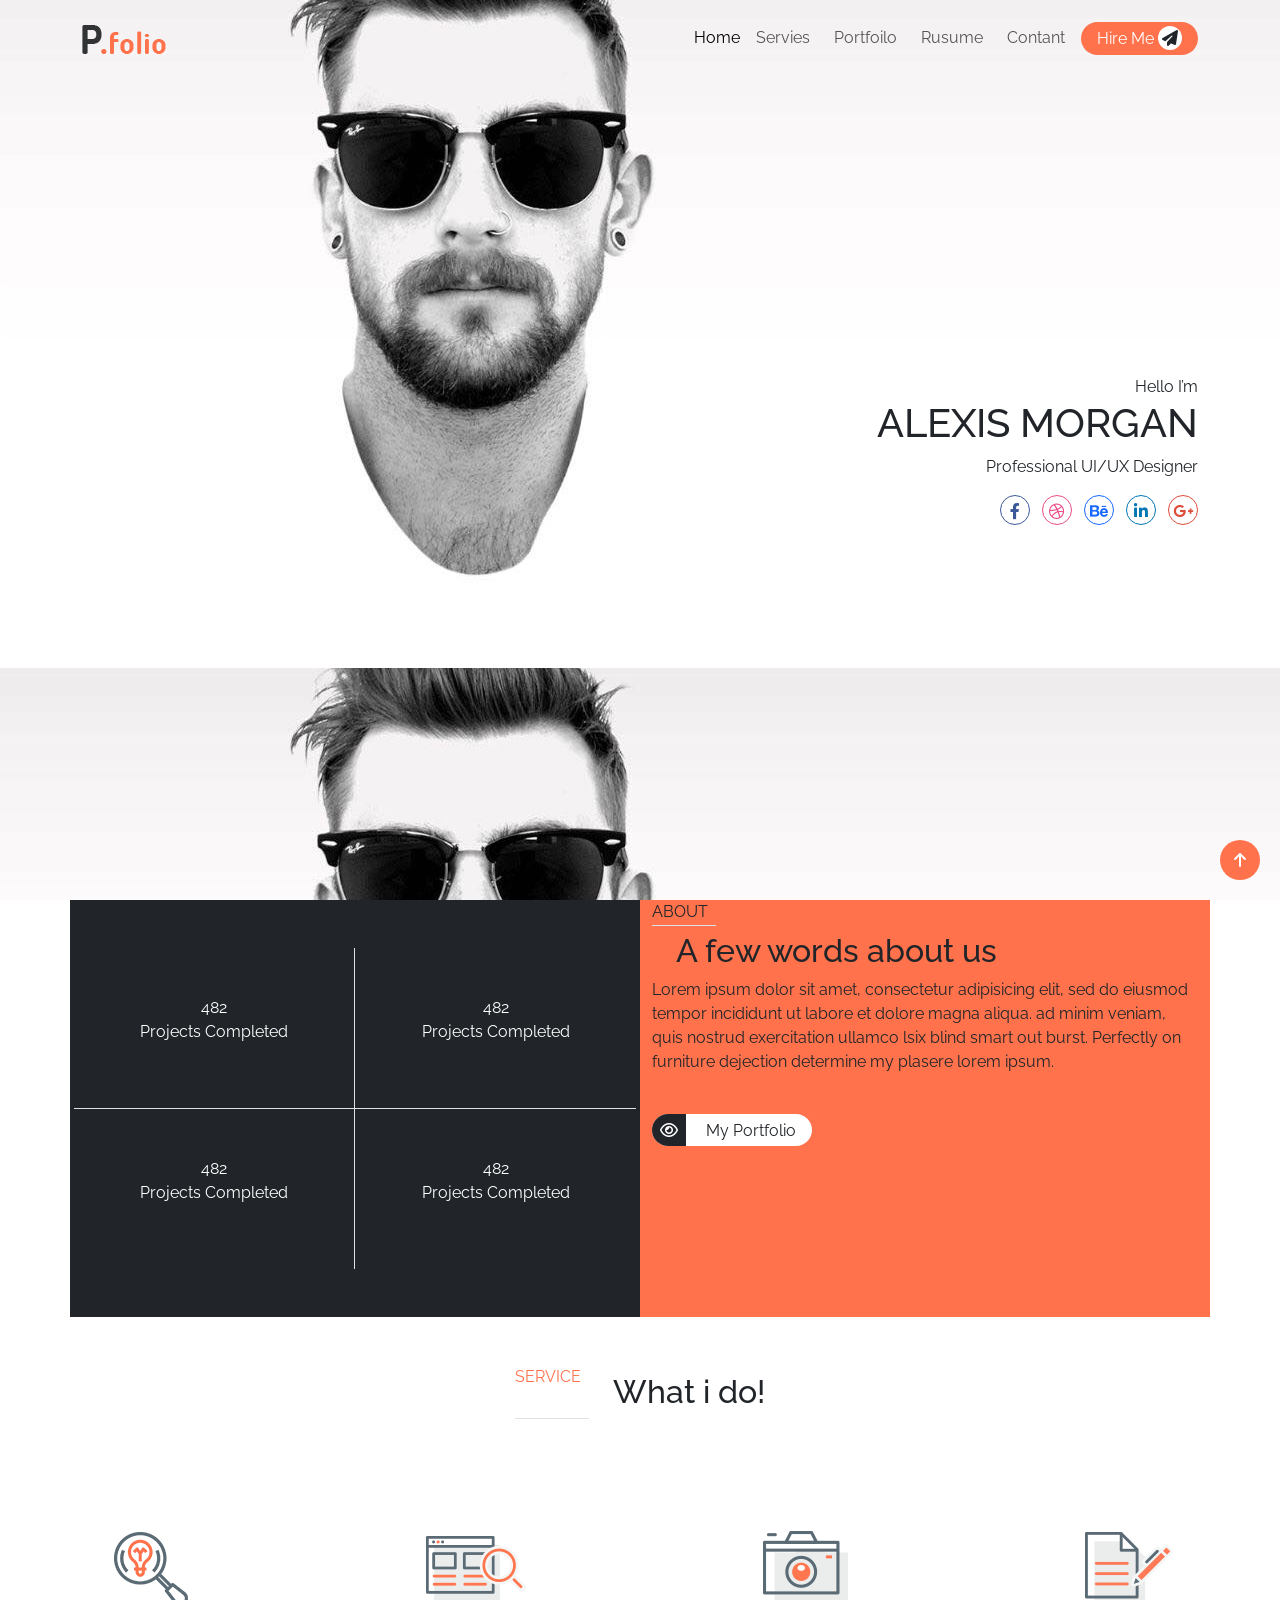
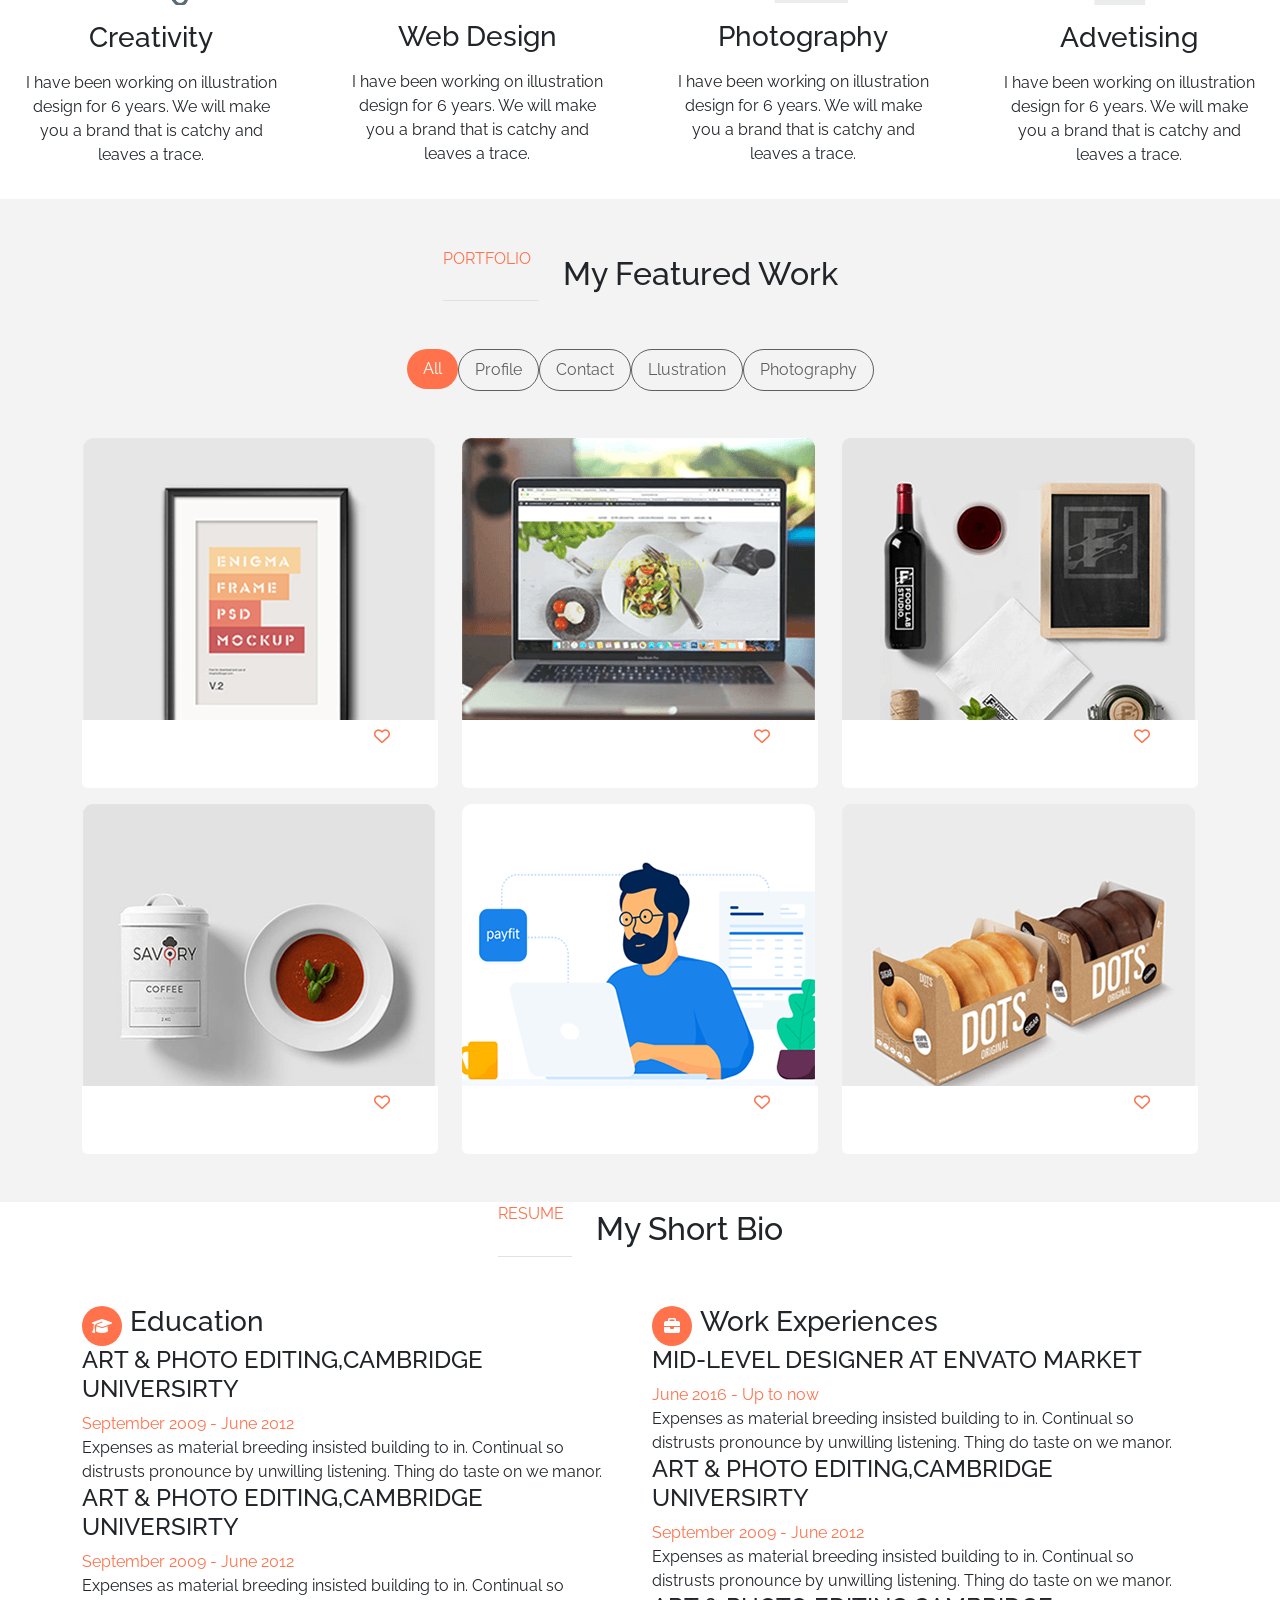
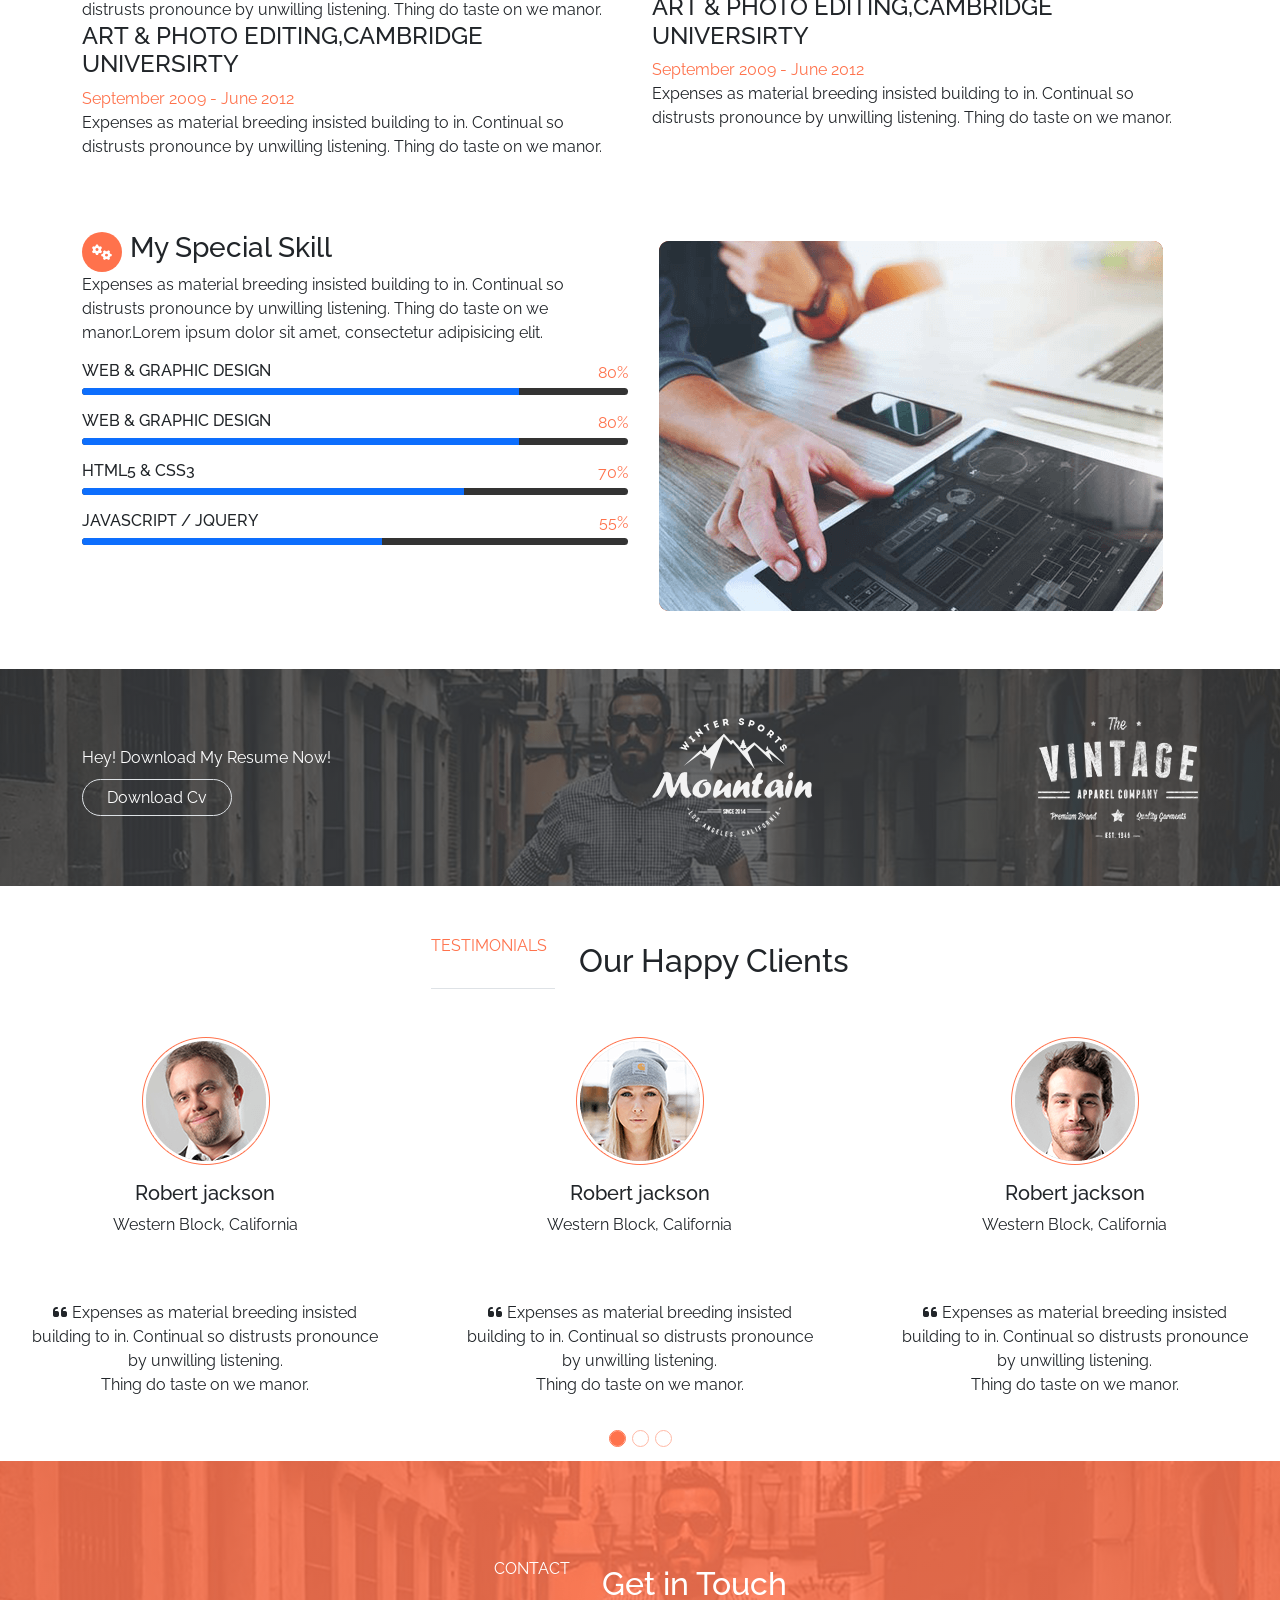
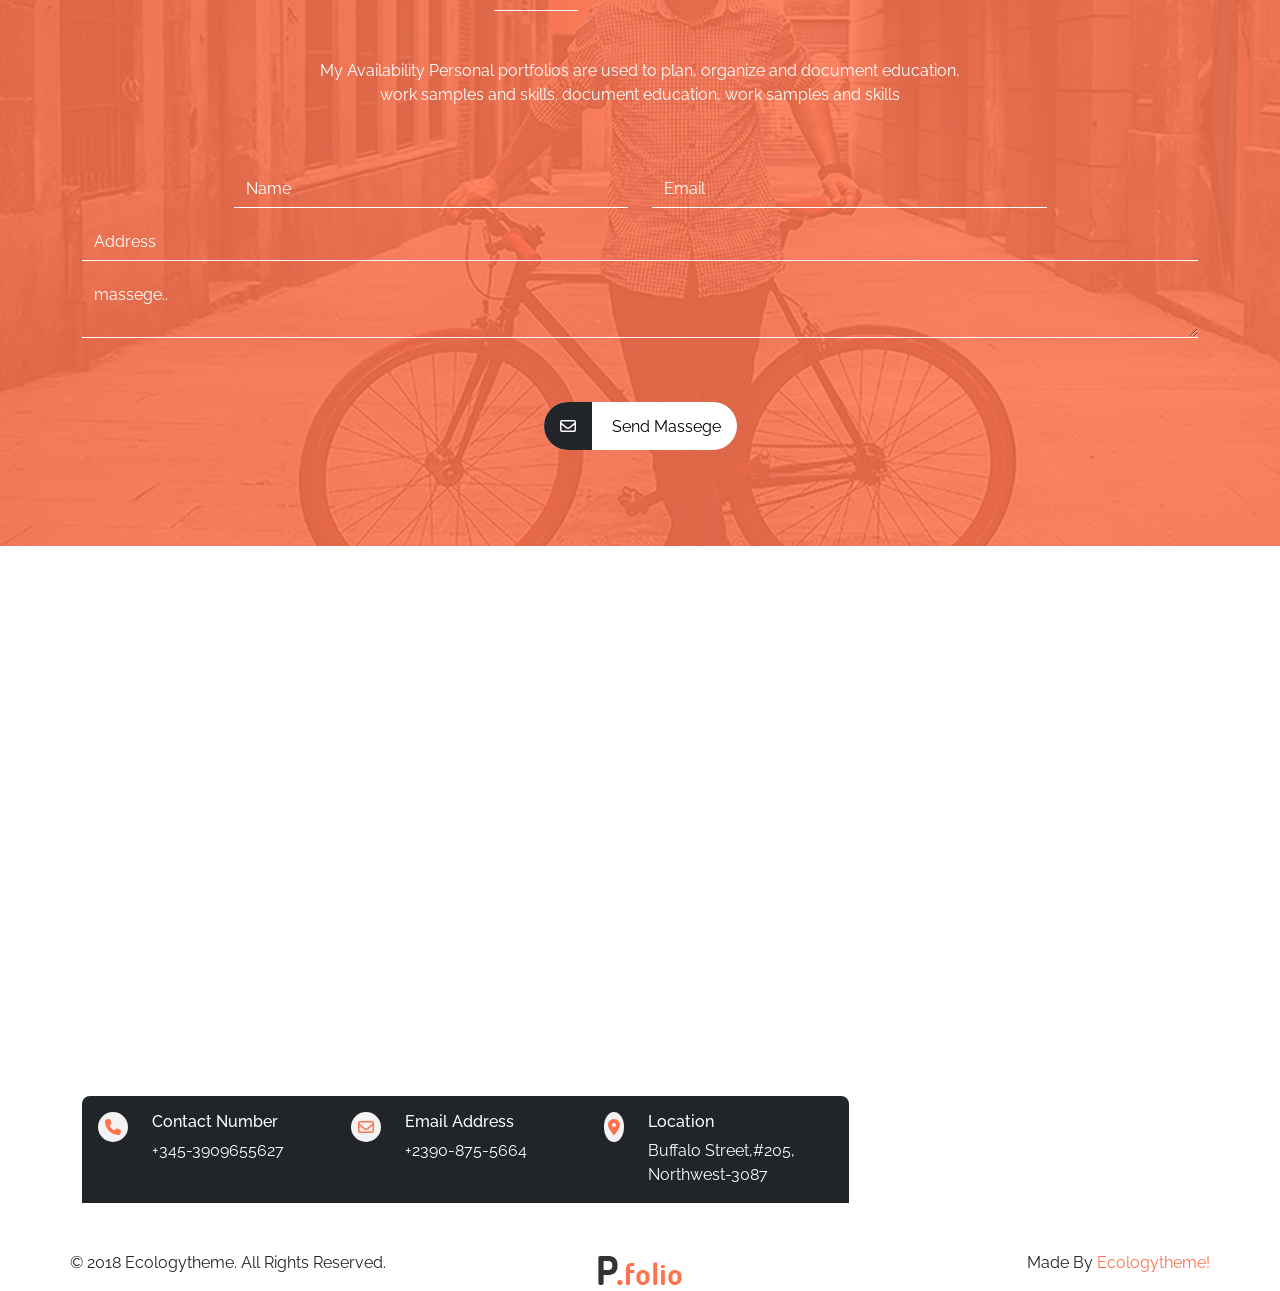
<file: assest/index.html>
<!DOCTYPE html>
<html lang="en">
<head>
    <meta charset="UTF-8">
    <meta name="viewport" content="width=device-width, initial-scale=1.0">
    <title>P.folio</title>
    <link rel="preconnect" href="https://fonts.googleapis.com">
<link rel="preconnect" href="https://fonts.gstatic.com" crossorigin>
<link href="https://fonts.googleapis.com/css2?family=Roboto:wght@300&display=swap" rel="stylesheet">
<link href="https://fonts.googleapis.com/css2?family=Dosis:wght@300;500;700;800&family=Roboto:wght@300&display=swap" rel="stylesheet">
<link href="https://fonts.googleapis.com/css2?family=Dosis:wght@300;500;700;800&family=Raleway:ital,wght@0,300;0,500;0,700;1,300&family=Roboto:wght@300&display=swap" rel="stylesheet">
    <link href="assest/css/bootstrap.min.css" rel="stylesheet"/>
    <link href="assest/css/all.min.css" rel="stylesheet"/>
    <link href="assest/css/indexstyl.css" rel="stylesheet"/>
</head>
<body>
  <!--<div class="Loading position-fixed vh-100 w-100 d-flex justify-content-center align-items-center z-3">
    <div class="spinner-border" role="status">
      <span class="visually-hidden">Loading...</span>
    </div>
  </div>-->
  <div class="scroll-to-top position-fixed text-white rounded-circle d-flex justify-content-center align-items-center "> <!--opacity-0 invisible-->
    <i class="fa-solid fa-arrow-up"></i>
  </div>
    <nav class="navbar navbar-expand-lg fixed-top z-2">
        <div class="container">
          <a class="navbar-brand" href="#">
            <img src="assest/img/logo.png" alt="">
          </a>
          <button class="navbar-toggler" type="button" data-bs-toggle="collapse" data-bs-target="#navbarSupportedContent" aria-controls="navbarSupportedContent" aria-expanded="false" aria-label="Toggle navigation">
            <span class="navbar-toggler-icon"></span>
          </button>
          <div class="collapse navbar-collapse" id="navbarSupportedContent">
            <ul class="navbar-nav ms-auto mb-2 mb-lg-0">
              <li class="nav-item">
                <a class="nav-link active" aria-current="page" href="#">Home</a>
              </li>
              <li class="nav-item me-2">
                <a class="nav-link" href="#">Servies</a>
              </li>
              <li class="nav-item me-2">
                <a class="nav-link" href="#">Portfoilo</a>
              </li>
              <li class="nav-item me-2">
                <a class="nav-link" href="#">Rusume</a>
              </li>
              <li class="nav-item me-2">
                <a class="nav-link" href="#">Contant</a>
              </li>   
            </ul> 
            <a href="#" class="text-decoration-none bg_main_color text-white px-3 py-1 rounded-pill button"> 
                <span class="text-capitalize">Hire Me</span>
                <i class="fa-solid fa-paper-plane text-dark bg-white rounded-circle p-1" style="color: #000000;"></i>
              </a> 
          </div>
        </div>
      </nav>
      <header class="header vh-100">
        <div class="container">
<div class="header_content d-flex flex-column justify-content-center vh-100 align-items-end">
  <span>Hello I’m</span>
  <h1>ALEXIS MORGAN</h1>
  <p>Professional UI/UX Designer</p>
  <div class="icons">
    <i class="fa-brands fa-facebook-f ms-2"></i>
    <i class="fa-brands fa-dribbble ms-2"></i>
    <i class="fa-brands fa-behance ms-2"></i>
    <i class="fa-brands fa-linkedin-in ms-2"></i>
    <i class="fa-brands fa-google-plus-g ms-2"></i>
  </div>
</div>
        </div>
      </header>
      <section class="about">
<div class="container"> 
  <div class="row">
<div class="col-md-6 numbers bg-dark text-white text-center py-5 px-3">
  <div class="row">
    <div class="col-md-6 count border-bottom border-end py-5">
<span>482</span>
<p>Projects Completed</p>
    </div>
    <div class="col-md-6 count border-bottom py-5">
      <span>482</span>
      <p>Projects Completed</p>
          </div>
          <div class="col-md-6 count  border-end py-5">
            <span>482</span>
            <p>Projects Completed</p>
                </div>
                <div class="col-md-6 count py-5">
                  <span>482</span>
                  <p>Projects Completed</p>
                      </div>
  </div>
</div>
<div class=" right col-md-6 ">
<div class="title">
  <span class="text-uppercase border-bottom pe-2 pb-1 ">about</span>
  <h2 class="ps-4 pt-2">A few words
    about us</h2>
  </div>
    <p>Lorem ipsum dolor sit amet, consectetur adipisicing elit, sed do eiusmod tempor incididunt ut labore et dolore magna aliqua. ad minim veniam, quis nostrud exercitation ullamco lsix blind smart out burst. Perfectly on furniture dejection determine my plasere lorem ipsum.
    </p>
    <a href="#" class="text-decoration-none bg-white  rounded-pill d-inline-block custum-btn mt-4">
      <i class="fa-regular fa-eye text-white bg-dark px-2 py-2 rounded-start-pill"></i>
      <span class="px-3 text-capitalize text-dark ">My Portfolio</span>
    </a>

</div>
  </div>
</div>
      </section>

      <div class="servers py-5">
<div class="container">
  <div class="title d-flex justify-content-center">
    <span class="text-uppercase border-bottom pe-2 pb-1 border_main_color">SERVICE</span>
    <h2 class="ps-4 pt-2">What i do!</h2>
    </div>
</div>
      </div>
      <div class="row pt-5">
        <div class="col-md-3">
          <div class="servers_items text-center py-3 px-4">
            <img src="assest/img/SER-1.png" alt="">
            <h3 class="my-3">Creativity</h3>
            <p>I have been working on illustration design for 6 years. We will make you a brand that is catchy and leaves a trace.</p>
          </div>
        </div>
        <div class="col-md-3">
          <div class="servers_items text-center py-3 px-4">
            <img src="assest/img/SER-2.png" alt="">
            <h3 class="my-3">Web Design</h3>
            <p>I have been working on illustration design for 6 years. We will make you a brand that is catchy and leaves a trace.</p>
          </div>
        </div>
        <div class="col-md-3">
          <div class="servers_items text-center py-3 px-4">
            <img src="assest/img/SER-3.png" alt="">
            <h3 class="my-3">Photography</h3>
            <p>I have been working on illustration design for 6 years. We will make you a brand that is catchy and leaves a trace.</p>
          </div>
        </div>
        <div class="col-md-3">
          <div class="servers_items text-center py-3 px-4">
            <img src="assest/img/SER-4.png" alt="">
            <h3 class="my-3">Advetising</h3>
            <p>I have been working on illustration design for 6 years. We will make you a brand that is catchy and leaves a trace.</p>
          </div>
        </div>
      </div>

      <section class="PORTFOLIO py-5">
        <div class="container">
          <div class="title d-flex justify-content-center">
            <span class="text-uppercase border-bottom pe-2 pb-1 border_main_color gap-2">PORTFOLIO</span>
            <h2 class="ps-4 pt-2">My Featured Work</h2>
            </div>
            <ul class="nav nav-tabs border-bottom-0 mt-5 justify-content-center" id="myTab" role="tablist">
              <li class="nav-item" role="presentation">
                <button class="nav-link active rounded-pill border text-capitalize " id="home-tab" data-bs-toggle="tab" data-bs-target="#home-tab-pane" type="button" role="tab" aria-controls="home-tab-pane" aria-selected="true">all</button>
              </li>
              <li class="nav-item" role="presentation">
                <button class="nav-link rounded-pill border text-capitalize" id="profile-tab" data-bs-toggle="tab" data-bs-target="#profile-tab-pane" type="button" role="tab" aria-controls="profile-tab-pane" aria-selected="false">Profile</button>
              </li>
              <li class="nav-item" role="presentation">
                <button class="nav-link rounded-pill border text-capitalize" id="contact-tab" data-bs-toggle="tab" data-bs-target="#contact-tab-pane" type="button" role="tab" aria-controls="contact-tab-pane" aria-selected="false">Contact</button>
              </li>
              <li class="nav-item" role="presentation">
                <button class="nav-link rounded-pill border text-capitalize" id="contact-tab" data-bs-toggle="tab" data-bs-target="#llustration" type="button" role="tab" aria-controls="contact-tab-pane" aria-selected="false">llustration</button>
              </li>
              <li class="nav-item" role="presentation">
                <button class="nav-link rounded-pill border text-capitalize" id="contact-tab" data-bs-toggle="tab" data-bs-target="#Photography" type="button" role="tab" aria-controls="contact-tab-pane" aria-selected="false">Photography</button>
              </li>
              
            </ul>
            <div class="tab-content mt-5" id="myTabContent">
              <div class="tab-pane fade show active" id="home-tab-pane" role="tabpanel" aria-labelledby="home-tab" tabindex="0">
                <div class="row row-gap-3">
                  <div class="col-md-4">
                    <div class="PORTFOLIO_card position-relative">
                      <div class="overlay rounded d-flex justify-content-center align-items-center position-absolute end-0 top start-0 bottom-0">
                        <i class="fa-solid fa-magnifying-glass-plus p-3 rounded-circle bg-danger text-white "></i>
                      </div>
                      <img src="assest/img/p1.png" alt="">
                      <div class="project position-absolute bottom-0 w-100 d-flex justify-content-between bg-white text-center rounded-bottom px-5 pt-2">
                        <div class="info">
                          <h4>Rappox Template</h4>
                          <span>Html template design</span>
                        </div>
                        <i class="fa-regular fa-heart text_main_color"></i>
                      </div>
                    </div>
                  </div>
                  <div class="col-md-4">
                    <div class="PORTFOLIO_card position-relative">
                      <div class="overlay rounded d-flex justify-content-center align-items-center position-absolute end-0 top start-0 bottom-0">
                        <i class="fa-solid fa-magnifying-glass-plus p-3 rounded-circle bg-danger text-white "></i>
                      </div>
                      <img src="assest/img/p2.png" alt="">
                      <div class="project position-absolute bottom-0 w-100 d-flex justify-content-between bg-white text-center rounded-bottom px-5 pt-2">
                        <div class="info">
                          <h4>Rappox Template</h4>
                          <span>Html template design</span>
                        </div>
                        <i class="fa-regular fa-heart text_main_color"></i>
                      </div>
                    </div>
                  </div>
                  
                  <div class="col-md-4">
                    <div class="PORTFOLIO_card position-relative">
                      <div class="overlay rounded d-flex justify-content-center align-items-center position-absolute end-0 top start-0 bottom-0">
                        <i class="fa-solid fa-magnifying-glass-plus p-3 rounded-circle bg-danger text-white "></i>
                      </div>
                      <img src="assest/img/p3.png" alt="">
                      <div class="project position-absolute bottom-0 w-100 d-flex justify-content-between bg-white text-center rounded-bottom px-5 pt-2">
                        <div class="info">
                          <h4>Rappox Template</h4>
                          <span>Html template design</span>
                        </div>
                        <i class="fa-regular fa-heart text_main_color"></i>
                      </div>
                    </div>
                  </div>
                  <div class="col-md-4">
                    <div class="PORTFOLIO_card position-relative">
                      <div class="overlay rounded d-flex justify-content-center align-items-center position-absolute end-0 top start-0 bottom-0">
                        <i class="fa-solid fa-magnifying-glass-plus p-3 rounded-circle bg-danger text-white "></i>
                      </div>
                      <img src="assest/img/p4.png" alt="">
                      <div class="project position-absolute bottom-0 w-100 d-flex justify-content-between bg-white text-center rounded-bottom px-5 pt-2">
                        <div class="info">
                          <h4>Rappox Template</h4>
                          <span>Html template design</span>
                        </div>
                        <i class="fa-regular fa-heart text_main_color"></i>
                      </div>
                    </div>
                  </div>
                  <div class="col-md-4">
                    <div class="PORTFOLIO_card position-relative">
                      <div class="overlay rounded d-flex justify-content-center align-items-center position-absolute end-0 top start-0 bottom-0">
                        <i class="fa-solid fa-magnifying-glass-plus p-3 rounded-circle bg-danger text-white "></i>
                      </div>
                      <img src="assest/img/p5.png" alt="">
                      <div class="project position-absolute bottom-0 w-100 d-flex justify-content-between bg-white text-center rounded-bottom px-5 pt-2">
                        <div class="info">
                          <h4>Rappox Template</h4>
                          <span>Html template design</span>
                        </div>
                        <i class="fa-regular fa-heart text_main_color"></i>
                      </div>
                    </div>
                  </div>
                  <div class="col-md-4">
                    <div class="PORTFOLIO_card position-relative">
                      <div class="overlay rounded d-flex justify-content-center align-items-center position-absolute end-0 top start-0 bottom-0">
                        <i class="fa-solid fa-magnifying-glass-plus p-3 rounded-circle bg-danger text-white "></i>
                      </div>
                      <img src="assest/img/p6.png" alt="">
                      <div class="project position-absolute bottom-0 w-100 d-flex justify-content-between bg-white text-center rounded-bottom px-5 pt-2">
                        <div class="info">
                          <h4>Rappox Template</h4>
                          <span>Html template design</span>
                        </div>
                        <i class="fa-regular fa-heart text_main_color"></i>
                      </div>
                    </div>
                  </div>
                </div>
              </div>
              <div class="tab-pane fade" id="profile-tab-pane" role="tabpanel" aria-labelledby="profile-tab" tabindex="0"><div class="row row-gap-3">
                <div class="col-md-4">
                  <div class="PORTFOLIO_card position-relative">
                    <div class="overlay rounded d-flex justify-content-center align-items-center position-absolute end-0 top start-0 bottom-0">
                      <i class="fa-solid fa-magnifying-glass-plus p-3 rounded-circle bg-danger text-white "></i>
                    </div>
                    <img src="assest/img/p1.png" alt="">
                    <div class="project position-absolute bottom-0 w-100 d-flex justify-content-between bg-white text-center rounded-bottom px-5 pt-2">
                      <div class="info">
                        <h4>Rappox Template</h4>
                        <span>Html template design</span>
                      </div>
                      <i class="fa-regular fa-heart text_main_color"></i>
                    </div>
                  </div>
                </div>
                <div class="col-md-4">
                  <div class="PORTFOLIO_card position-relative">
                    <div class="overlay rounded d-flex justify-content-center align-items-center position-absolute end-0 top start-0 bottom-0">
                      <i class="fa-solid fa-magnifying-glass-plus p-3 rounded-circle bg-danger text-white "></i>
                    </div>
                    <img src="assest/img/p2.png" alt="">
                    <div class="project position-absolute bottom-0 w-100 d-flex justify-content-between bg-white text-center rounded-bottom px-5 pt-2">
                      <div class="info">
                        <h4>Rappox Template</h4>
                        <span>Html template design</span>
                      </div>
                      <i class="fa-regular fa-heart text_main_color"></i>
                    </div>
                  </div>
                </div>
                </div>
              </div>
              <div class="tab-pane fade" id="contact-tab-pane" role="tabpanel" aria-labelledby="contact-tab" tabindex="0"><div class="row row-gap-3">
                <div class="col-md-4">
                  <div class="PORTFOLIO_card position-relative">
                    <div class="overlay rounded d-flex justify-content-center align-items-center position-absolute end-0 top start-0 bottom-0">
                      <i class="fa-solid fa-magnifying-glass-plus p-3 rounded-circle bg-danger text-white "></i>
                    </div>
                    <img src="assest/img/p3.png" alt="">
                    <div class="project position-absolute bottom-0 w-100 d-flex justify-content-between bg-white text-center rounded-bottom px-5 pt-2">
                      <div class="info">
                        <h4>Rappox Template</h4>
                        <span>Html template design</span>
                      </div>
                      <i class="fa-regular fa-heart text_main_color"></i>
                    </div>
                  </div>
                </div>
                <div class="col-md-4">
                  <div class="PORTFOLIO_card position-relative">
                    <div class="overlay rounded d-flex justify-content-center align-items-center position-absolute end-0 top start-0 bottom-0">
                      <i class="fa-solid fa-magnifying-glass-plus p-3 rounded-circle bg-danger text-white "></i>
                    </div>
                    <img src="assest/img/p4.png" alt="">
                    <div class="project position-absolute bottom-0 w-100 d-flex justify-content-between bg-white text-center rounded-bottom px-5 pt-2">
                      <div class="info">
                        <h4>Rappox Template</h4>
                        <span>Html template design</span>
                      </div>
                      <i class="fa-regular fa-heart text_main_color"></i>
                    </div>
                  </div>
                </div>
                <div class="col-md-4">
                  <div class="PORTFOLIO_card position-relative">
                    <div class="overlay rounded d-flex justify-content-center align-items-center position-absolute end-0 top start-0 bottom-0">
                      <i class="fa-solid fa-magnifying-glass-plus p-3 rounded-circle bg-danger text-white "></i>
                    </div>
                    <img src="assest/img/p5.png" alt="">
                    <div class="project position-absolute bottom-0 w-100 d-flex justify-content-between bg-white text-center rounded-bottom px-5 pt-2">
                      <div class="info">
                        <h4>Rappox Template</h4>
                        <span>Html template design</span>
                      </div>
                      <i class="fa-regular fa-heart text_main_color"></i>
                    </div>
                  </div>
                </div>
                <div class="col-md-4">
                  <div class="PORTFOLIO_card position-relative">
                    <div class="overlay rounded d-flex justify-content-center align-items-center position-absolute end-0 top start-0 bottom-0">
                      <i class="fa-solid fa-magnifying-glass-plus p-3 rounded-circle bg-danger text-white "></i>
                    </div>
                    <img src="assest/img/p6.png" alt="">
                    <div class="project position-absolute bottom-0 w-100 d-flex justify-content-between bg-white text-center rounded-bottom px-5 pt-2">
                      <div class="info">
                        <h4>Rappox Template</h4>
                        <span>Html template design</span>
                      </div>
                      <i class="fa-regular fa-heart text_main_color"></i>
                    </div>
                  </div>
                </div>
              </div>
            </div>
              <div class="tab-pane fade" id="llustration" role="tabpanel" aria-labelledby="contact-tab" tabindex="0"> <div class="row row-gap-3">
                <div class="col-md-4">
                  <div class="PORTFOLIO_card position-relative">
                    <div class="overlay rounded d-flex justify-content-center align-items-center position-absolute end-0 top start-0 bottom-0">
                      <i class="fa-solid fa-magnifying-glass-plus p-3 rounded-circle bg-danger text-white "></i>
                    </div>
                    <img src="assest/img/p3.png" alt="">
                    <div class="project position-absolute bottom-0 w-100 d-flex justify-content-between bg-white text-center rounded-bottom px-5 pt-2">
                      <div class="info">
                        <h4>Rappox Template</h4>
                        <span>Html template design</span>
                      </div>
                      <i class="fa-regular fa-heart text_main_color"></i>
                    </div>
                  </div>
                </div>
                <div class="col-md-4">
                  <div class="PORTFOLIO_card position-relative">
                    <div class="overlay rounded d-flex justify-content-center align-items-center position-absolute end-0 top start-0 bottom-0">
                      <i class="fa-solid fa-magnifying-glass-plus p-3 rounded-circle bg-danger text-white "></i>
                    </div>
                    <img src="assest/img/p4.png" alt="">
                    <div class="project position-absolute bottom-0 w-100 d-flex justify-content-between bg-white text-center rounded-bottom px-5 pt-2">
                      <div class="info">
                        <h4>Rappox Template</h4>
                        <span>Html template design</span>
                      </div>
                      <i class="fa-regular fa-heart text_main_color"></i>
                    </div>
                  </div>
                </div>
              </div></div>
              <div class="tab-pane fade" id="Photography" role="tabpanel" aria-labelledby="contact-tab" tabindex="0">  <div class="row row-gap-3">
                <div class="col-md-4">
                  <div class="PORTFOLIO_card position-relative">
                    <div class="overlay rounded d-flex justify-content-center align-items-center position-absolute end-0 top start-0 bottom-0">
                      <i class="fa-solid fa-magnifying-glass-plus p-3 rounded-circle bg-danger text-white "></i>
                    </div>
                    <img src="assest/img/p4.png" alt="">
                    <div class="project position-absolute bottom-0 w-100 d-flex justify-content-between bg-white text-center rounded-bottom px-5 pt-2">
                      <div class="info">
                        <h4>Rappox Template</h4>
                        <span>Html template design</span>
                      </div>
                      <i class="fa-regular fa-heart text_main_color"></i>
                    </div>
                  </div>
                </div>
                <div class="col-md-4">
                  <div class="PORTFOLIO_card position-relative">
                    <div class="overlay rounded d-flex justify-content-center align-items-center position-absolute end-0 top start-0 bottom-0">
                      <i class="fa-solid fa-magnifying-glass-plus p-3 rounded-circle bg-danger text-white "></i>
                    </div>
                    <img src="assest/img/p5.png" alt="">
                    <div class="project position-absolute bottom-0 w-100 d-flex justify-content-between bg-white text-center rounded-bottom px-5 pt-2">
                      <div class="info">
                        <h4>Rappox Template</h4>
                        <span>Html template design</span>
                      </div>
                      <i class="fa-regular fa-heart text_main_color"></i>
                    </div>
                  </div>
                </div>
                </div>
              </div>
            </div>
        </div>
      </section>

      <section class="RESUME">
        <div class="container">
          <div class="title d-flex justify-content-center">
            <span class="text-uppercase border-bottom pe-2 pb-1 border_main_color gap-2">RESUME</span>
            <h2 class="ps-4 pt-2">My Short Bio</h2>
            </div>
            <div class="row row-gap-4">
              <div class="col-md-6 mt-5">
              <div class="head d-flex gap-2 align-items-center">
                <i class="fa-solid fa-graduation-cap text-white rounded-pill"></i>
                <h3>Education</h3>
              </div>
              <div class="desc position-relative">
                <div class="item ps-6">
<h4>
  ART & PHOTO EDITING,CAMBRIDGE UNIVERSIRTY
</h4>
<span class="text_main_color">
  September 2009 - June 2012
</span>
<p class="mb-0">Expenses as material breeding insisted building to in. Continual so distrusts pronounce by unwilling listening. Thing do taste on we manor.</p>
              </div>
              <div class="item ps-6">
                <h4>
                  ART & PHOTO EDITING,CAMBRIDGE UNIVERSIRTY
                </h4>
                <span class="text_main_color">
                  September 2009 - June 2012
                </span>
                <p class="mb-0">Expenses as material breeding insisted building to in. Continual so distrusts pronounce by unwilling listening. Thing do taste on we manor.</p>
                              </div>
                              <div class="item ps-6">
                                <h4>
                                  ART & PHOTO EDITING,CAMBRIDGE UNIVERSIRTY
                                </h4>
                                <span class="text_main_color">
                                  September 2009 - June 2012
                                </span>
                                <p class="mb-0">Expenses as material breeding insisted building to in. Continual so distrusts pronounce by unwilling listening. Thing do taste on we manor.</p>
                                              </div>
            </div>
            </div>
            <div class="col-md-6 mt-5">
              <div class="head d-flex gap-2 align-items-center">
                <i class="fa-solid fa-briefcase text-white rounded-pill"></i>
                <h3>Work Experiences</h3>
              </div>
              <div class="desc position-relative">
                <div class="item ps-6">
<h4>
  MID-LEVEL DESIGNER AT ENVATO MARKET
</h4>
<span class="text_main_color">
  June 2016 - Up to now
</span>
<p class="mb-0">Expenses as material breeding insisted building to in. Continual so distrusts pronounce by unwilling listening. Thing do taste on we manor.</p>
              </div>
              <div class="item ps-6">
                <h4>
                  ART & PHOTO EDITING,CAMBRIDGE UNIVERSIRTY
                </h4>
                <span class="text_main_color">
                  September 2009 - June 2012
                </span>
                <p class="mb-0">Expenses as material breeding insisted building to in. Continual so distrusts pronounce by unwilling listening. Thing do taste on we manor.</p>
                              </div>
                              <div class="item ps-6">
                                <h4>
                                  ART & PHOTO EDITING,CAMBRIDGE UNIVERSIRTY
                                </h4>
                                <span class="text_main_color">
                                  September 2009 - June 2012
                                </span>
                                <p class="mb-0">Expenses as material breeding insisted building to in. Continual so distrusts pronounce by unwilling listening. Thing do taste on we manor.</p>
                                              </div>
            </div>
            </div>
            <div class="col-md-6 mt-5">
              <div class="head d-flex gap-2 align-items-center">
                <i class="fa-solid fa-gears text-white rounded-pill"></i>
                <h3>My Special Skill</h3>
                
              </div>
              <p class="mb-0">Expenses as material breeding insisted building to in. Continual so distrusts pronounce by unwilling listening. Thing do taste on we manor.Lorem ipsum dolor sit amet, consectetur adipisicing elit.</p>
              <div class="desc position-relative">
                <div class="item ps-6 mt-3">
                  <div class="d-flex justify-content-between">
                    <h4 class="fs-6">
                      WEB & GRAPHIC DESIGN
                    </h4>
                    <span class="text_main_color">
                      80%
                    </span>

                  </div>
                  <div class="bar">
                    
                    <div class="progress text_main_color" role="progressbar" aria-label="Example 20px high" aria-valuenow="25" aria-valuemin="0" aria-valuemax="100" style="height: 7px">
                      <div class="progress-bar text_main_color" style="width:80% "></div>
                    </div>
                  </div>
                  
              </div>
              <div class="item ps-6 mt-3">
                <div class="d-flex justify-content-between">
                  <h4 class="fs-6">
                    WEB & GRAPHIC DESIGN
                  </h4>
                  <span class="text_main_color">
                    80%
                  </span>

                </div>
                <div class="bar">
                  
                  <div class="progress text_main_color" role="progressbar" aria-label="Example 20px high" aria-valuenow="25" aria-valuemin="0" aria-valuemax="100" style="height: 7px">
                    <div class="progress-bar text_main_color" style="width:80% "></div>
                  </div>
                </div>
                
            </div>
            <div class="item ps-6 mt-3">
              <div class="d-flex justify-content-between">
                <h4 class="fs-6">
                  HTML5 & CSS3
                </h4>
                <span class="text_main_color">
                  70%
                </span>

              </div>
              <div class="bar ">
                
                <div class="progress text_main_color" role="progressbar" aria-label="Example 20px high" aria-valuenow="25" aria-valuemin="0" aria-valuemax="100" style="height: 7px">
                  <div class="progress-bar text_main_color" style="width:70% "></div>
                </div>
              </div>
              
          </div>
          <div class="item ps-6 mt-3">
            <div class="d-flex justify-content-between">
              <h4 class="fs-6">
                JAVASCRIPT / JQUERY
              </h4>
              <span class="text_main_color">
                55%
              </span>

            </div>
            <div class="bar">
              
              <div class="progress text_main_color" role="progressbar" aria-label="Example 20px high" aria-valuenow="25" aria-valuemin="0" aria-valuemax="100" style="height: 7px">
                <div class="progress-bar text_main_color" style="width:55% "></div>
              </div>
            </div>
        </div> 
            </div>
            </div>
            <div class="col-md-6 mt-5">
              <img src="assest/img/skillimg.png" alt="">
            </div>
          </div>
        </div>
        
      </section>

      <section class="down text-white my-5 py-5">
        <div class="container">
<div class="row justify-content-center align-items-center">
<div class="col-md-6">
  <div class="info">
<p>Hey! Download My Resume Now!</p>
<a href="" download="" class=" text-capitalize text-decoration-none rounded-pill border  px-4 py-2 text-white"> download cv</a>
  </div>
</div>
<div class="col-md-6">
  <div class="brand d-flex justify-content-between">
    <img src="assest/img/brandlogo1.png" alt="">
    <img src="assest/img/brandlogo2.png" alt="">
  </div>
  </div>
</div>
        </div>

      </section>

    <section class="TESTIMONIALS">
      <div class="container">
        <div class="title d-flex justify-content-center">
          <span class="text-uppercase border-bottom pe-2 pb-1 border_main_color gap-2">TESTIMONIALS</span>
          <h2 class="ps-4 pt-2">Our Happy Clients</h2>
          </div>
      </div>
      <div id="carouselExampleIndicators" class="carousel slide mt-5">
        <div class="carousel-indicators ">
          <button type="button" data-bs-target="#carouselExampleIndicators" data-bs-slide-to="0" class="active" aria-current="true" aria-label="Slide 1"></button>
          <button type="button" data-bs-target="#carouselExampleIndicators" data-bs-slide-to="1" aria-label="Slide 2"></button>
          <button type="button" data-bs-target="#carouselExampleIndicators" data-bs-slide-to="2" aria-label="Slide 3"></button>
        </div>
        <div class="carousel-inner text-center">
          <div class="carousel-item active">
            <div class="row">
              <div class="col-md-4">
                <div class="content px-4">
              <img src="assest/img/robert.png" alt="">
              <h3 class="fs-5 mt-3">Robert jackson</h3>
              <p>Western Block, California</p>
              <div class="quete mt-5 py-3 px-2 rounded-3">
                <i class="fa-solid fa-quote-left"></i>
                <span>Expenses as material breeding insisted building to in. Continual so distrusts pronounce by unwilling listening. <br>Thing do taste on we manor.</span>
              </div>
                </div>
              </div>
              <div class="col-md-4">
                <div class="content px-4">
              <img src="assest/img/james.png" alt="">
              <h3 class="fs-5 mt-3">Robert jackson</h3>
              <p>Western Block, California</p>
              <div class="quete mt-5 py-3 px-2 rounded-3">
                <i class="fa-solid fa-quote-left"></i>
                <span>Expenses as material breeding insisted building to in. Continual so distrusts pronounce by unwilling listening. <br>Thing do taste on we manor.</span>
              </div>
                </div>
              </div>
              <div class="col-md-4">
                <div class="content px-4">
              <img src="assest/img/jastin.png" alt="">
              <h3 class="fs-5 mt-3">Robert jackson</h3>
              <p>Western Block, California</p>
              <div class="quete mt-5 py-3 px-2 rounded-3">
                <i class="fa-solid fa-quote-left"></i>
                <span>Expenses as material breeding insisted building to in. Continual so distrusts pronounce by unwilling listening. <br>Thing do taste on we manor.</span>
              </div>
                </div>
              </div>
                      </div>
          </div>
          <div class="carousel-item">
            <div class="row">
              <div class="col-md-4">
                <div class="content px-4">
              <img src="assest/img/robert.png" alt="">
              <h3 class="fs-5 mt-3">Robert jackson</h3>
              <p>Western Block, California</p>
              <div class="quete mt-5 py-3 px-2 rounded-3">
                <i class="fa-solid fa-quote-left"></i>
                <span>Expenses as material breeding insisted building to in. Continual so distrusts pronounce by unwilling listening. <br>Thing do taste on we manor.</span>
              </div>
                </div>
              </div>
              <div class="col-md-4">
                <div class="content px-4">
              <img src="assest/img/james.png" alt="">
              <h3 class="fs-5 mt-3">Robert jackson</h3>
              <p>Western Block, California</p>
              <div class="quete mt-5 py-3 px-2 rounded-3">
                <i class="fa-solid fa-quote-left"></i>
                <span>Expenses as material breeding insisted building to in. Continual so distrusts pronounce by unwilling listening. <br>Thing do taste on we manor.</span>
              </div>
                </div>
              </div>
              <div class="col-md-4">
                <div class="content px-4">
              <img src="assest/img/jastin.png" alt="">
              <h3 class="fs-5 mt-3">Robert jackson</h3>
              <p>Western Block, California</p>
              <div class="quete mt-5 py-3 px-2 rounded-3">
                <i class="fa-solid fa-quote-left"></i>
                <span>Expenses as material breeding insisted building to in. Continual so distrusts pronounce by unwilling listening. <br>Thing do taste on we manor.</span>
              </div>
                </div>
              </div>
                      </div>
          </div>
          <div class="carousel-item">
            <div class="row">
              <div class="col-md-4">
                <div class="content px-4">
              <img src="assest/img/robert.png" alt="">
              <h3 class="fs-5 mt-3">Robert jackson</h3>
              <p>Western Block, California</p>
              <div class="quete mt-5 py-3 px-2 rounded-3">
                <i class="fa-solid fa-quote-left"></i>
                <span>Expenses as material breeding insisted building to in. Continual so distrusts pronounce by unwilling listening. <br>Thing do taste on we manor.</span>
              </div>
                </div>
              </div>
              <div class="col-md-4">
                <div class="content px-4">
              <img src="assest/img/james.png" alt="">
              <h3 class="fs-5 mt-3">Robert jackson</h3>
              <p>Western Block, California</p>
              <div class="quete mt-5 py-3 px-2 rounded-3">
                <i class="fa-solid fa-quote-left"></i>
                <span>Expenses as material breeding insisted building to in. Continual so distrusts pronounce by unwilling listening. <br>Thing do taste on we manor.</span>
              </div>
                </div>
              </div>
              <div class="col-md-4">
                <div class="content px-4">
              <img src="assest/img/jastin.png" alt="">
              <h3 class="fs-5 mt-3">Robert jackson</h3>
              <p>Western Block, California</p>
              <div class="quete mt-5 py-3 px-2 rounded-3">
                <i class="fa-solid fa-quote-left"></i>
                <span>Expenses as material breeding insisted building to in. Continual so distrusts pronounce by unwilling listening. <br>Thing do taste on we manor.</span>
              </div>
                </div>
              </div>
                      </div>
          </div>
        </div>
       
      </div>
      
    </section>

    <section class="contant text-center mb-0 mt-5 py-5">
<div class="container py-5">
  <div class="title d-flex justify-content-center text-white">
    <span class="text-uppercase border-bottom pe-2 pb-1 border-white gap-2">CONTACT</span>
    <h2 class="ps-4 pt-2">Get in Touch</h2>
    </div>
    <p class="py-5 text-white text-center">My Availability Personal portfolios are used to plan, organize and document education,<br>work samples and skills. document education, work samples and skills</p>
    <form>
      <div class="row w-75 m-auto">
        <div class="mb-3 col-md-6">
          <input type="text" class="form-control bg-transparent border-0 border-bottom border-white rounded-0 text-white" placeholder="Name" >
        </div>
        <div class="mb-3 col-md-6">
          <input type="email" class="form-control bg-transparent border-0 border-bottom border-white rounded-0 text-white" placeholder="Email" id="exampleInputEmail1" aria-describedby="emailHelp">
        </div>
      </div>
      <div class="mb-3 ">
        <input type="text" class="form-control bg-transparent border-0 border-bottom border-white rounded-0 text-white" placeholder="Address" >
      </div>
      <div class="mb-3 ">
        <textarea class="form-control bg-transparent border-0 border-bottom border-white rounded-0 text-white" placeholder="massege.." id="floatingTextarea"></textarea>
      </div>
      
      <button type="submit" class=" p-0 border-0 bg-white  rounded-pill d-inline-block custum-btn mt-5">
        <i class="fa-regular fa-envelope text-white bg-dark px-3 py-3 rounded-start-pill"></i>
        <span class="px-3 text-capitalize">send massege</span>
      </button>
    </form>
  </div>
    </section>

    <section class="map position-relative">
      <iframe src="https://www.google.com/maps/embed?pb=!1m18!1m12!1m3!1d13510.333610078182!2d35.276080250564114!3d32.161539247951296!2m3!1f0!2f0!3f0!3m2!1i1024!2i768!4f13.1!3m3!1m2!1s0x151cde6f4afacd41%3A0x3602f120d09b2da3!2z2LnZiNix2KrYpw!5e0!3m2!1sen!2s!4v1693154349715!5m2!1sen!2s" width="100%" height="650" style="border:0;" allowfullscreen="" loading="lazy" referrerpolicy="no-referrer-when-downgrade"></iframe>
    <div class="container mt-0 ">
<div class="contant_info position-absolute bottom-0 rounded-top-3 bg-dark text-white px-3 py-3">
  <div class="row">
<div class="col-md-4">
  <div class="d-flex column-gap-4">
    <i class="fa-solid fa-phone align-items-center rounded-circle"></i>
  <div class="info">
    <h3 class="fs-6">Contact Number</h3>
    <span>+345-3909655627</span>
  </div>
</div>
</div>
<div class="col-md-4">
  <div class="d-flex column-gap-4">
    <i class="fa-regular fa-envelope align-items-center rounded-circle"></i>
  <div class="info">
    <h3 class="fs-6">Email Address</h3>
    <span>+2390-875-5664</span>
  </div>
</div>
</div>
<div class="col-md-4">
  <div class="d-flex column-gap-4">
    <i class="fa-solid fa-location-dot align-items-center rounded-circle"></i>
  <div class="info">
    <h3 class="fs-6">Location</h3>
    <span>Buffalo Street,#205, Northwest-3087</span>
  </div>
</div>
</div>
  </div>
</div>
    </div>
    </section>
    <div class="footer">
      <div class="container mt-5 ">
        <div class="row justify-content-center align-items-center">
          <div class="col-md-4 p-0">
            <p>© 2018 Ecologytheme. All Rights Reserved.</p>
          </div>
          <div class="col-md-4 p-0 text-center">
           <img src="assest/img/logo.png" >
          </div>
          <div class="col-md-4 p-0 text-end">
            <p>Made By <span class="text_main_color">Ecologytheme!</span></p>
          </div>
          
        </div>
        </div>
    </div>
    
    <script src="assest/js/bootstrap.bundle.min.js"></script>
    <script src="assest/js/main.js"></script>
</body>
</html>
</file>
<file: assest/css/indexstyl.css>
@import url('https://fonts.googleapis.com/css2?family=Roboto:wght@300&display=swap');
@import url('https://fonts.googleapis.com/css2?family=Dosis:wght@300;500;700;800&family=Roboto:wght@300&display=swap');
@import url('https://fonts.googleapis.com/css2?family=Dosis:wght@300;500;700;800&family=Raleway:ital,wght@0,300;0,500;0,700;1,300&family=Roboto:wght@300&display=swap');

:root{
    --main-color: #ff724c;
}


body{
    font-family: 'Raleway', sans-serif;
}
.container{
 max-width: 1140px !important;
}
.bg_main_color{
background-color: var(--main-color);
}
.text_main_color{
    color:var(--main-color);
}
.button i{
transition: 0.5s;
}
.button i:hover{
    transform: rotate(360deg);
    color: white !important;
    background-color:#333 !important;
}
.scroll-to-top{
    background-color: var(--main-color);
    width: 40px;
    height: 40px;
    bottom: 20px;
    right: 20px;
    cursor: pointer;
}
.navbar .nav-item{
    padding-block: 10px;
    position: relative;
}
.navbar .nav-item::after{
    content: '';
    position: absolute;
    bottom: 0;
    left: 0;
    height: 2px;
    width: 0;
    background-color: var(--main-color);
    transition: 0.5s;

}
.navbar .nav-item .active::after{
    width: 100%;
}
.navbar .nav-item :hover::after{
    width: 100%;
}
.header{
    background-image: url(../img/367587999_605244438434456_8162229026754810421_n.jpg);
    background-position-y: -50px;
}
.header .icons i{
    width: 30px;
    height: 30px;
    text-align: center;
    line-height: 30px;
    border: 1px solid;
    border-radius: 50%;
    transition: 0.5s;
}
.header .icons i:hover{
    transform: rotate(360deg);
}
.header .icons i:nth-of-type(1){
    color: #3b5999;
    border-color: #3b5999;
}
.header .icons i:nth-of-type(1):hover{
    background-color:#3b5999 ;
    color: white;
}
.header .icons i:nth-of-type(2){
    color: #ea4c89;
    border-color: #ea4c89;
}
.header .icons i:nth-of-type(2):hover{
    background-color:#ea4c89 ;
    color: white;
}
.header .icons i:nth-of-type(3){
    color: #1769ff;
    border-color: #1769ff;
}
.header .icons i:nth-of-type(3):hover{
    background-color:#1769ff;
    color: white;
}
.header .icons i:nth-of-type(4){
    color: #0077b5;
    border-color: #0077b5;
}
.header .icons i:nth-of-type(4):hover{
    background-color:#0077b5;
    color: white;
}
.header .icons i:nth-of-type(5){
    color: #dd4b39;
    border-color: #dd4b39;
}
.header .icons i:nth-of-type(5):hover{
    background-color:#dd4b39;
    color: white;
}
.custum-btn:hover i{
   color: var(--main-color) !important;
}
.border_main_color{
    color: var(--main-color) !important;
}
.servers .servers_items{
    position: relative;
}
.servers .servers_items::after{
    content: "";
    position: absolute;
    top: 0;
    left: 0;
    right: 0;
    bottom: 0;
    border-radius: 15px;
    background-color: #f3f3f3;
    z-index: -2;
    height: 0;
    transition: 0.5s;
}
.servers .servers_items:hover{
height: 100%;
}
.PORTFOLIO{
    background-color: #f3f3f3;
}
.PORTFOLIO .nav-link{
color: rgb(95, 95, 95);
border-color:rgb(95, 95, 95) !important;
}
.PORTFOLIO .nav-link.active{
    background-color: var(--main-color);
    color: white;
    border: none !important;
}
.overlay{
    background-color: rgba(95, 95,95, 2);
    transform: scale(0);
    transition: 0.5s;
}
.PORTFOLIO_card:hover .overlay{
    background-color: rgba(95, 95,95, 2);
    transform: scale(1);
}
.overlay i{
    transform: scale(0);
    transition: 0.2s;
    cursor: pointer;
}
.PORTFOLIO_card:hover .overlay i{
    transform: scale(1) rotate(360deg);
}
.overlay i:hover{
    border: 1px solid white;
    background-color: transparent ;
    color: var(--main-color) !important;
}
.PORTFOLIO_card .info{
    bottom: 40px;
    transition: 0.5s;
    opacity: 0;
}
.PORTFOLIO_card .info:hover{
    opacity: 1;
    bottom: 0px;
}
.RESUME .head i{
    width: 40px;
    height: 40px;
    text-align: center;
    line-height: 40px;
    background-color: var(--main-color);
}
.RESUME .head{
    position: relative;
}
.RESUME .head::before , .RESUME .items :not(:last-of-type)::before{
    content: "";
    position: absolute;
    width: 1px;
    height: 100%;
    color: #333;
    top: 25px;
    z-index: -1px;
}
.RESUME .items::after{
content: "";
position: absolute;
width: 10px;
height: 10px;
border-radius: 50%;
border: 1px solid --main-color;
top: 25px;
left: 12px;
background-color: white;
}
.RESUME .head:hover i{
    background-color: #f3f3f3;
    color: var(--main-color) !important;
}
.RESUME .items:hover::after{
    background-color: var(--main-color) !important;
}
.item .bar .progress{
    background-color: #333;
 
}
.item .bar .progress-bar{
    color: var(--main-color);
}
.down{
    background:linear-gradient(rgba(59,59,59,0.75), rgba(59,59,59,0.75))  ,url(../img/brandbg.png);
  background-repeat: no-repeat;
  background-size: cover;
  transition: 0.2s;
}
.down a:hover{
background-color: var(--main-color);
border-color: var(--main-color) !important;
}
.content .quete:hover{
    background-color: #333;
    color: white;
}
.content .quete :hover span{
    color: white;
}
.carousel-indicators{
    bottom: -50px;
}
.carousel-indicators [data-bs-target]{
    width: 15px;
    height: 15px;
    border-radius: 50%;
   
    border: 1px solid #ff724c;
}
.carousel-indicators .active{
    background-color: var(--main-color) !important;
}
.contant{
    background:linear-gradient(rgba(255,114,76,0.85), rgba(255,114,76,0.85))  ,url(../img/contactbg.png);
    background-repeat: no-repeat;
    background-size: cover;
}
.contant input:focus,.contant textarea:focus{
    border: 1px solid white !important;
    box-shadow: none;
}
.contant input::placeholder,.contant textarea::placeholder{
  color: white !important;
}
.contant_info i{
color: var(--main-color);
width: 30px;
height: 30px;
border: 50%;
background-color: #f3f3f3;
display: flex;
justify-content: center;
align-items: center;
transition: 0.4s;
}
.contant_info i:hover{
    background-color: var(--main-color);
    color: #f3f3f3;
    transform: rotate(360deg);
}
.about .container .row .right{
    background-color: var(--main-color) !important;
}
</file>
<file: assest/assest/css/indexstyl.css>
@import url('https://fonts.googleapis.com/css2?family=Roboto:wght@300&display=swap');
@import url('https://fonts.googleapis.com/css2?family=Dosis:wght@300;500;700;800&family=Roboto:wght@300&display=swap');
@import url('https://fonts.googleapis.com/css2?family=Dosis:wght@300;500;700;800&family=Raleway:ital,wght@0,300;0,500;0,700;1,300&family=Roboto:wght@300&display=swap');

:root{
    --main-color: #ff724c;
}


body{
    font-family: 'Raleway', sans-serif;}
   /* overflow: hidden;
}
.Loading {
    color: var(--main-color);
    background-color: white;
    transition: 0.5s opacity;
}*/
.scroll-to-top{
    background-color: var(--main-color);
    width: 40px;
    height: 40px;
    bottom: 20px;
    right: 20px;
    cursor: pointer;
}

.container{
 max-width: 1140px !important;
}
.bg_main_color{
background-color: var(--main-color);
}
.text_main_color{
    color:var(--main-color);
}
.button i{
transition: 0.5s;
}
.button i:hover{
    transform: rotate(360deg);
    color: white !important;
    background-color:#333 !important;
}
.navbar .nav-item{
    padding-block: 10px;
    position: relative;
}
.navbar .nav-item::after{
    content: '';
    position: absolute;
    bottom: 0;
    left: 0;
    height: 2px;
    width: 0;
    background-color: var(--main-color);
    transition: 0.5s;

}
.navbar .nav-item .active::after{
    width: 100%;
}
.navbar .nav-item :hover::after{
    width: 100%;
}
.header{
    background-image: url(../img/367587999_605244438434456_8162229026754810421_n.jpg);
    background-position-y: -50px;
}
.header .icons i{
    width: 30px;
    height: 30px;
    text-align: center;
    line-height: 30px;
    border: 1px solid;
    border-radius: 50%;
    transition: 0.5s;
}
.header .icons i:hover{
    transform: rotate(360deg);
}
.header .icons i:nth-of-type(1){
    color: #3b5999;
    border-color: #3b5999;
}
.header .icons i:nth-of-type(1):hover{
    background-color:#3b5999 ;
    color: white;
}
.header .icons i:nth-of-type(2){
    color: #ea4c89;
    border-color: #ea4c89;
}
.header .icons i:nth-of-type(2):hover{
    background-color:#ea4c89 ;
    color: white;
}
.header .icons i:nth-of-type(3){
    color: #1769ff;
    border-color: #1769ff;
}
.header .icons i:nth-of-type(3):hover{
    background-color:#1769ff;
    color: white;
}
.header .icons i:nth-of-type(4){
    color: #0077b5;
    border-color: #0077b5;
}
.header .icons i:nth-of-type(4):hover{
    background-color:#0077b5;
    color: white;
}
.header .icons i:nth-of-type(5){
    color: #dd4b39;
    border-color: #dd4b39;
}
.header .icons i:nth-of-type(5):hover{
    background-color:#dd4b39;
    color: white;
}
.custum-btn:hover i{
   color: var(--main-color) !important;
}
.border_main_color{
    color: var(--main-color) !important;
}
.servers .servers_items{
    position: relative;
}
.servers .servers_items::after{
    content: "";
    position: absolute;
    top: 0;
    left: 0;
    right: 0;
    bottom: 0;
    border-radius: 15px;
    background-color: #f3f3f3;
    z-index: -2;
    height: 0;
    transition: 0.5s;
}
.servers .servers_items:hover{
height: 100%;
}
.PORTFOLIO{
    background-color: #f3f3f3;
}
.PORTFOLIO .nav-link{
color: rgb(95, 95, 95);
border-color:rgb(95, 95, 95) !important;
}
.PORTFOLIO .nav-link.active{
    background-color: var(--main-color);
    color: white;
    border: none !important;
}
.overlay{
    background-color: rgba(95, 95,95, 2);
    transform: scale(0);
    transition: 0.5s;
}
.PORTFOLIO_card:hover .overlay{
    background-color: rgba(95, 95,95, 2);
    transform: scale(1);
}
.overlay i{
    transform: scale(0);
    transition: 0.2s;
    cursor: pointer;
}
.PORTFOLIO_card:hover .overlay i{
    transform: scale(1) rotate(360deg);
}
.overlay i:hover{
    border: 1px solid white;
    background-color: transparent ;
    color: var(--main-color) !important;
}
.PORTFOLIO_card .info{
    bottom: 40px;
    transition: 0.5s;
    opacity: 0;
}
.PORTFOLIO_card .info:hover{
    opacity: 1;
    bottom: 0px;
}
.RESUME .head i{
    width: 40px;
    height: 40px;
    text-align: center;
    line-height: 40px;
    background-color: var(--main-color);
}
.RESUME .head{
    position: relative;
}
.RESUME .head::before , .RESUME .items :not(:last-of-type)::before{
    content: "";
    position: absolute;
    width: 1px;
    height: 100%;
    color: #333;
    top: 25px;
    z-index: -1px;
}
.RESUME .items::after{
content: "";
position: absolute;
width: 10px;
height: 10px;
border-radius: 50%;
border: 1px solid --main-color;
top: 25px;
left: 12px;
background-color: white;
}
.RESUME .head:hover i{
    background-color: #f3f3f3;
    color: var(--main-color) !important;
}
.RESUME .items:hover::after{
    background-color: var(--main-color) !important;
}
.item .bar .progress{
    background-color: #333;
 
}
.item .bar .progress-bar{
    color: var(--main-color);
}
.down{
    background:linear-gradient(rgba(59,59,59,0.75), rgba(59,59,59,0.75))  ,url(../img/brandbg.png);
  background-repeat: no-repeat;
  background-size: cover;
  transition: 0.2s;
}
.down a:hover{
background-color: var(--main-color);
border-color: var(--main-color) !important;
}
.content .quete:hover{
    background-color: #333;
    color: white;
}
.content .quete :hover span{
    color: white;
}
.carousel-indicators{
    bottom: -50px;
}
.carousel-indicators [data-bs-target]{
    width: 15px;
    height: 15px;
    border-radius: 50%;
   
    border: 1px solid #ff724c;
}
.carousel-indicators .active{
    background-color: var(--main-color) !important;
}
.contant{
    background:linear-gradient(rgba(255,114,76,0.85), rgba(255,114,76,0.85))  ,url(../img/contactbg.png);
    background-repeat: no-repeat;
    background-size: cover;
}
.contant input:focus,.contant textarea:focus{
    border: 1px solid white !important;
    box-shadow: none;
}
.contant input::placeholder,.contant textarea::placeholder{
  color: white !important;
}
.contant_info i{
color: var(--main-color);
width: 30px;
height: 30px;
border: 50%;
background-color: #f3f3f3;
display: flex;
justify-content: center;
align-items: center;
transition: 0.4s;
}
.contant_info i:hover{
    background-color: var(--main-color);
    color: #f3f3f3;
    transform: rotate(360deg);
}
.about .container .row .right{
    background-color: var(--main-color) !important;
}
</file>
